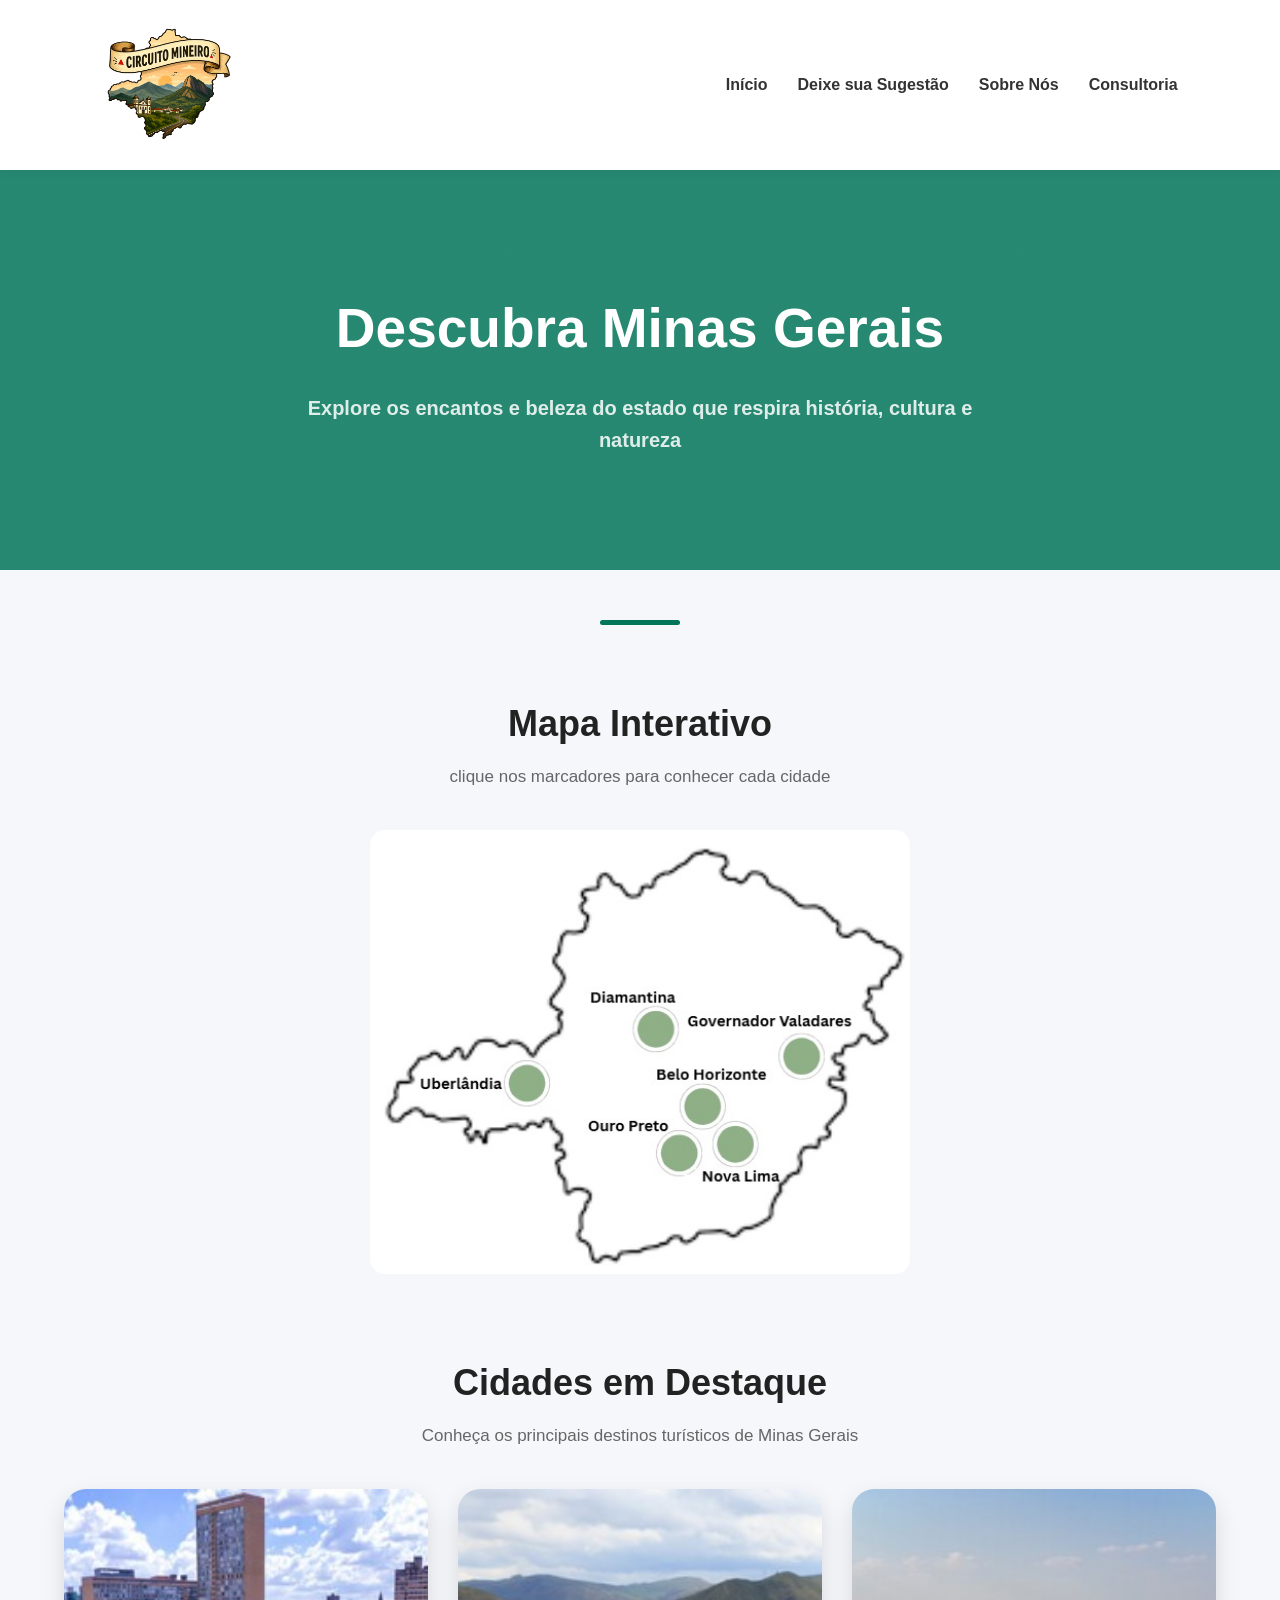
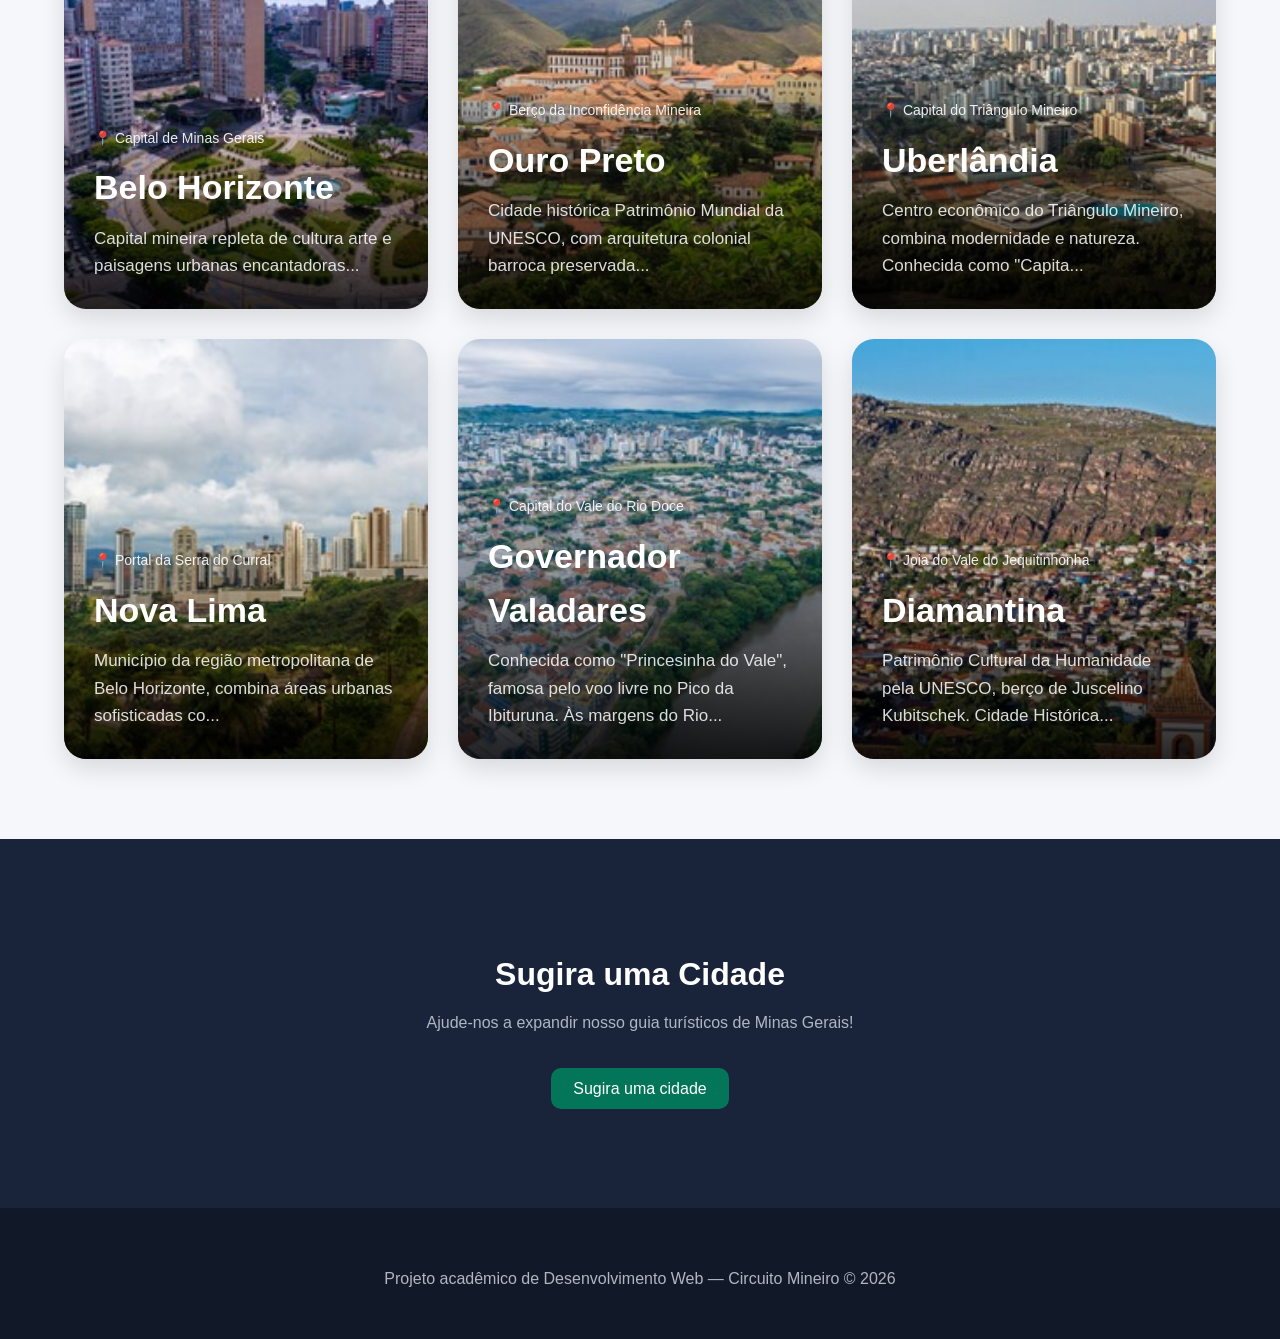
<file: index.html>
<!DOCTYPE html>
<html lang="pt-br">

<head>
    <meta charset="UTF-8">
    <meta name="viewport" content="width=device-width, initial-scale=1.0, maximum-scale=1.0">
    <title>Circuito Mineiro</title>
    <link rel="stylesheet" href="css/style.css">
    <link rel="icon" type="logo_site" href="./image/logo_site.png">
</head>

<body>

    <header>

        <img class="logo" src="image/logo_site.png" alt="logo do site">

        <div class="menu-toggle" id="menu-toggle">
            ☰
        </div>

        <div class="links" id="links">
            <a href="index.html">Início</a>
            <a href="#finalpag">Deixe sua Sugestão</a>
            <!-- <a href="#finalpag">Planeje sua Viagem</a> -->
            <a href="./pages/sobre_nos.html">Sobre Nós</a>
            <a href="./pages/consultoria.html">Consultoria</a>
        </div>
        <!-- 
        <a href="index.html">Início</a>
            <a href="#finalpag">Planeje sua Viagem</a>
            <a href="./pages/sobre_nos.html">Sobre Nós</a>
            <a href="./pages/consultoria.html">Consultoria</a>
         -->
    </header>
    <div class="faixa">
        <h1>Descubra Minas Gerais</h1>
        <h4>Explore os encantos e beleza do estado que respira história, cultura e natureza</h4>
    </div>

    <div class="divisao"></div>

    <h3>Mapa Interativo</h3>
    <p>clique nos marcadores para conhecer cada cidade</p>

    <img class="mapa" id="mapa-img" usemap="#mapaMinas" src="image/mapa_minas.png.png" alt="Mapa de Minas Gerais">

    <map name="mapaMinas">
        <area shape="circle" coords="323,267,23" href="pages/belo_horizonte.html" alt="Belo Horizonte">
        <area shape="circle" coords="356,307,23" href="pages/nova_lima.html" alt="Nova Lima">
        <area shape="circle" coords="150,247,23" href="pages/uberlandia.html" alt="Uberlândia">
        <area shape="circle" coords="278,191,23" href="pages/diamantina.html" alt="Diamantina">
        <area shape="circle" coords="300,315,23" href="pages/ouro_preto.html" alt="Ouro Preto">
        <area shape="circle" coords="421,220,24" href="pages/governador_valadares.html" alt="Governador Valadares">
    </map>

    <h3>Cidades em Destaque</h3>
    <p>Conheça os principais destinos turísticos de Minas Gerais</p>

    <div class="grid">

        <div class="card">
            <a href="pages/belo_horizonte.html"><img src="image/! Belo Horizonte.png"></a>

            <div class="overlay">
                <span>📍 Capital de Minas Gerais</span>
                <h2>Belo Horizonte</h2>
                <p>Capital mineira repleta de cultura arte e paisagens urbanas encantadoras...</p>
            </div>
        </div>

        <div class="card">
            <a href="pages/ouro_preto.html"><img src="image/! Ouro Preto.png"></a>

            <div class="overlay">
                <span>📍 Berço da Inconfidência Mineira</span>
                <h2>Ouro Preto</h2>
                <p>Cidade histórica Patrimônio Mundial da UNESCO, com arquitetura colonial barroca preservada...</p>
            </div>
        </div>

        <div class="card">
            <a href="pages/uberlandia.html"><img src="image/! Uberlandia.png"></a>

            <div class="overlay">
                <span>📍 Capital do Triângulo Mineiro</span>
                <h2>Uberlândia</h2>
                <p>Centro econômico do Triângulo Mineiro, combina modernidade e natureza. Conhecida como "Capita...</p>
            </div>
        </div>

        <div class="card">
            <a href="pages/nova_lima.html"><img src="image/! Nova Lima.png"></a>

            <div class="overlay">
                <span>📍 Portal da Serra do Curral</span>
                <h2>Nova Lima</h2>
                <p>Município da região metropolitana de Belo Horizonte, combina áreas urbanas sofisticadas co...</p>
            </div>
        </div>

        <div class="card">
            <a href="pages/governador_valadares.html"><img src="image/! Governador Valadares.png"></a>

            <div class="overlay">
                <span>📍 Capital do Vale do Rio Doce</span>
                <h2>Governador Valadares</h2>
                <p>Conhecida como "Princesinha do Vale", famosa pelo voo livre no Pico da Ibituruna. Às margens do
                    Rio...</p>
            </div>
        </div>


        <div class="card">
            <a href="pages/diamantina.html"><img src="image/! Diamantina.png"></a>

            <div class="overlay">
                <span>📍 Joia do Vale do Jequitinhonha</span>
                <h2>Diamantina</h2>
                <p>Patrimônio Cultural da Humanidade pela UNESCO, berço de Juscelino Kubitschek. Cidade Histórica...</p>
            </div>
        </div>

    </div>

    <footer class="rodape" id="finalpag">
        <h3 class="color">Sugira uma Cidade</h3>
        <p class="cor">Ajude-nos a expandir nosso guia turísticos de Minas Gerais!</p>
        <a class="btn" href="./pages/sugestao.html">Sugira uma cidade</a>
        <br><br><br><br>
    </footer>

    <div class="footerfixo">
        <br><br>
        <p class="cor">Projeto acadêmico de Desenvolvimento Web — Circuito Mineiro © 2026</p>
    </div>

</body>

<script>

    // responsividade do mapa clicável

    window.onload = function () {

        const img = document.getElementById("mapa-img");
        const areas = document.querySelectorAll("area");

        // Coordenadas ORIGINAIS
        const originalCoords = [
            "323,267,23", // Belo Horizonte
            "356,307,23", // Nova Lima
            "150,247,23", // Uberlândia
            "278,191,23", // Diamantina
            "300,315,23", // Ouro Preto
            "421,220,24"  // Governador Valadares
        ];

        function resizeMap() {

            const larguraOriginal = 540;

            const proporcao = img.clientWidth / larguraOriginal;

            areas.forEach((area, index) => {

                let coords = originalCoords[index]
                    .split(",")
                    .map(Number);

                let novasCoords = coords.map(coord =>
                    Math.round(coord * proporcao)
                );

                area.coords = novasCoords.join(",");
            });
        }

        resizeMap();

        window.addEventListener("resize", resizeMap);
    };

    //método hamburger para celulares

    const menuToggle = document.getElementById("menu-toggle");

    const links = document.getElementById("links");

    menuToggle.addEventListener("click", function () {

        links.classList.toggle("active");

    });

</script>

</html>
</file>
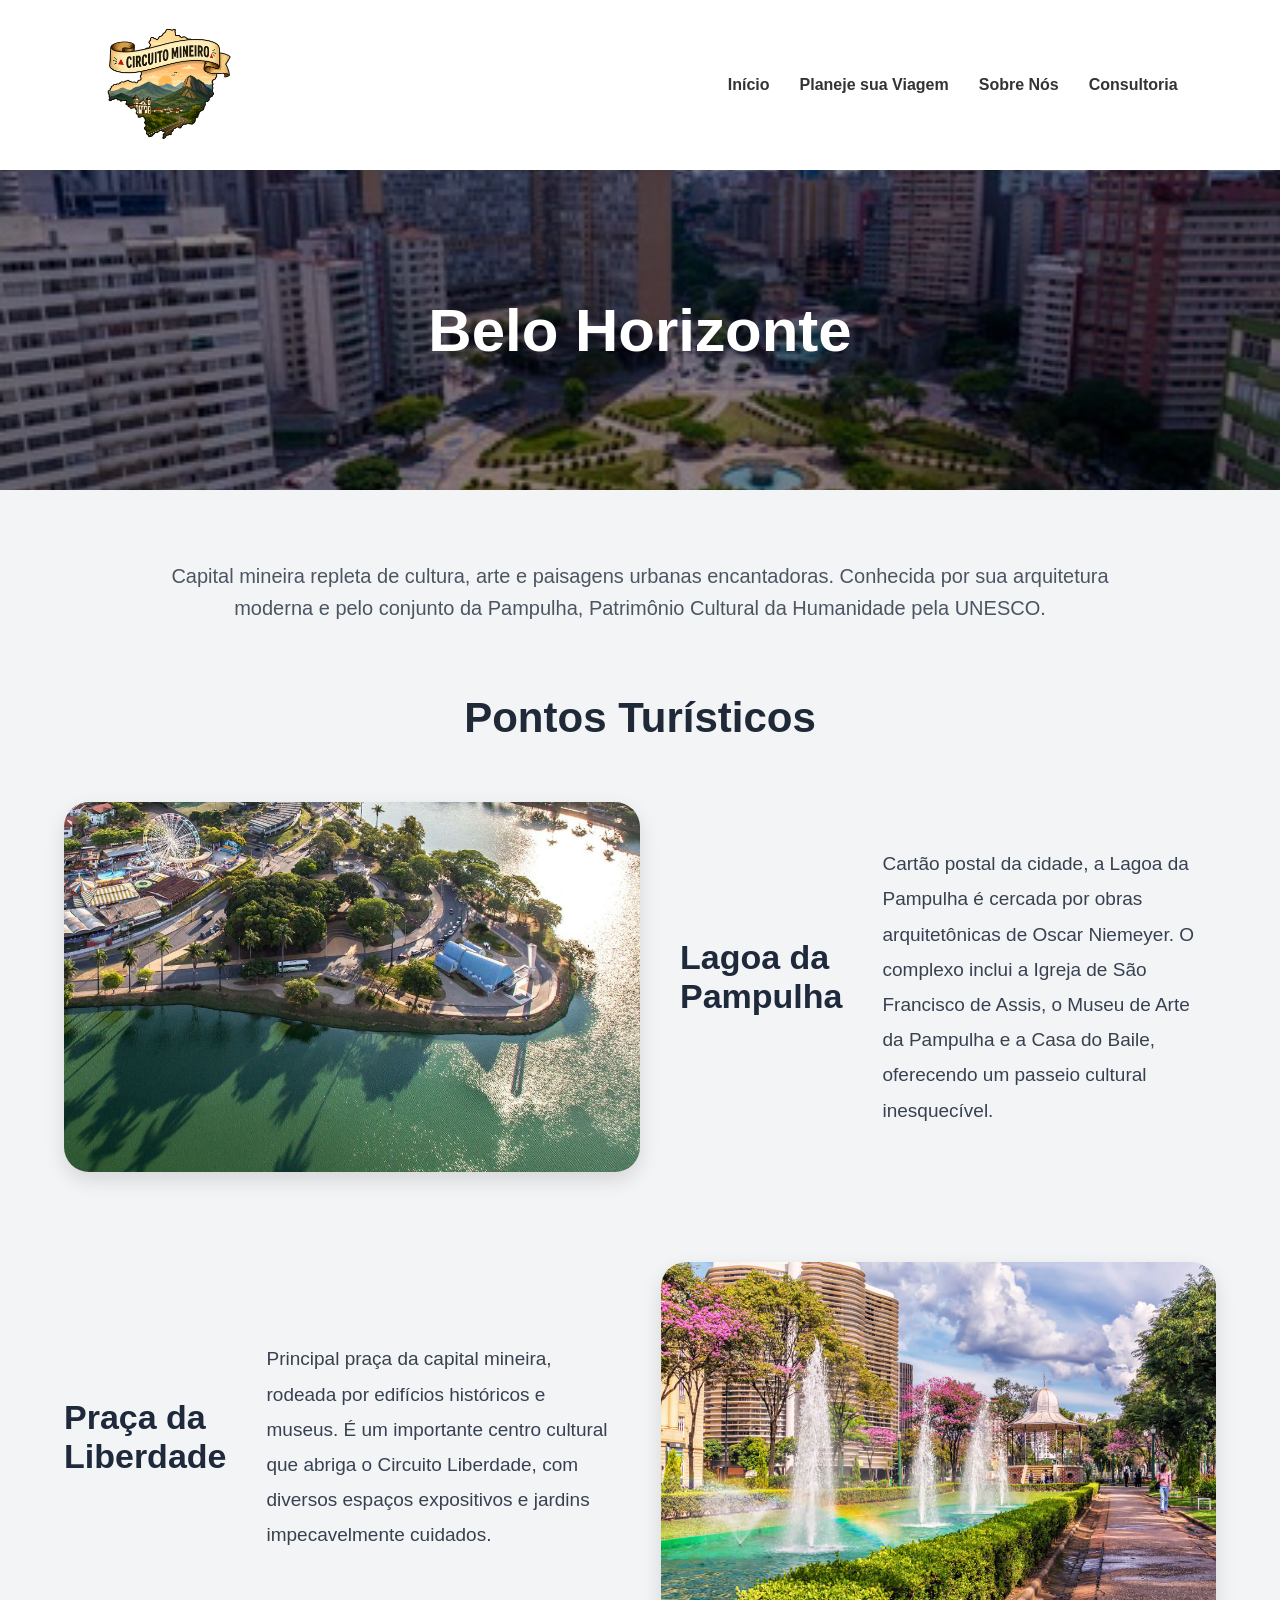
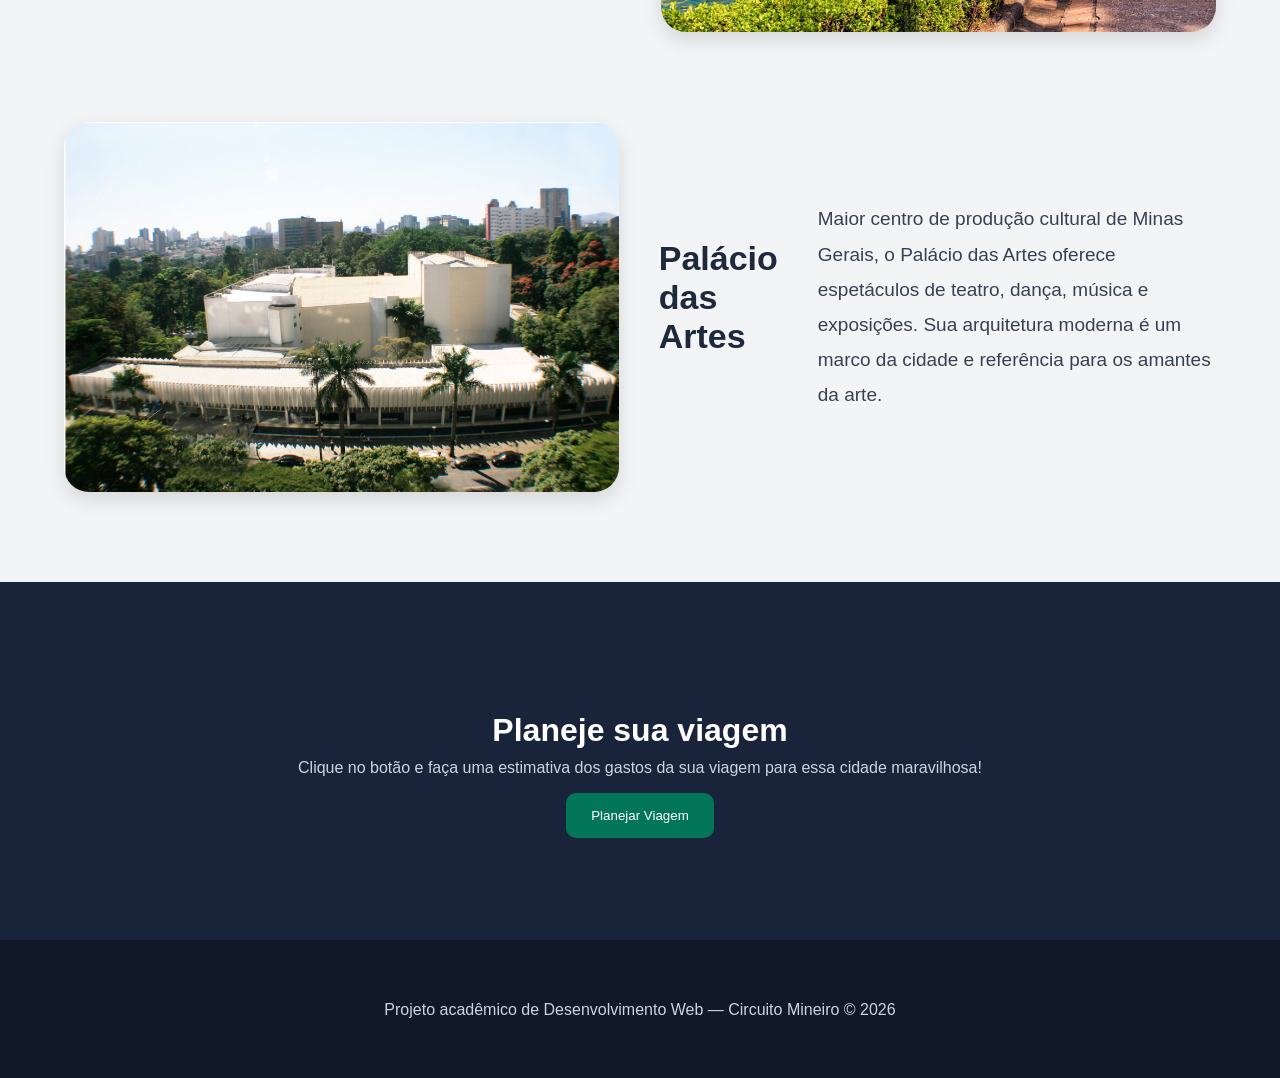
<file: pages/belo_horizonte.html>
<!DOCTYPE html>
<html lang="pt-br">

<head>
    <meta charset="UTF-8">
    <meta name="viewport" content="width=device-width, initial-scale=1.0, maximum-scale=1.0">
    <title>Belo Horizonte - Circuito Mineiro</title>
    <link rel="stylesheet" href="../css/style_cidades.css">
    <link rel="icon" type="logo_icone" href="../image/logo_icone.ico">
    <script src="../js/modal.js" defer></script>
    <script src="../js/calculo.js"></script>
</head>

<body>

    <header>

        <img class="logo" src="../image/logo_site.png" alt="logo do site">

        <div class="menu-toggle" id="menu-toggle">
            ☰
        </div>

        <div class="links" id="links">
            <a href="../index.html">Início</a>
            <a href="#finalpag">Planeje sua Viagem</a>
            <a href="../pages/sobre_nos.html">Sobre Nós</a>
            <a href="../pages/consultoria.html">Consultoria</a>
        </div>
    </header>
    <div class="faixa-bh">
        <h3>Belo Horizonte</h3>
    </div>

    <p>Capital mineira repleta de cultura, arte e paisagens urbanas encantadoras. Conhecida por sua arquitetura
        moderna e pelo conjunto da Pampulha, Patrimônio Cultural da Humanidade pela UNESCO.</p>

    <h2>Pontos Turísticos</h2>

    <div class="bloco">
        <img class="card-img" src="../image/LagoaDaPampulha.png" alt="LagoaDaPampulha">
        <h3>Lagoa da Pampulha</h3>
        <p>
            Cartão postal da cidade, a Lagoa da Pampulha é cercada por obras arquitetônicas de Oscar Niemeyer. O
            complexo
            inclui a Igreja de São Francisco de Assis, o Museu de Arte da Pampulha e a Casa do Baile, oferecendo um
            passeio cultural inesquecível.
        </p>
    </div>

    <div class="bloco">
        <h3>Praça da Liberdade</h3>
        <p>
            Principal praça da capital mineira, rodeada por edifícios históricos e museus. É um importante centro
            cultural que abriga o Circuito Liberdade, com diversos espaços expositivos e jardins impecavelmente
            cuidados.
        </p>
        <img class="card-img" src="../image/PracaDaLiberdade.png" alt="PracaDaLiberdade">
    </div>

    <div class="bloco">
        <img class="card-img" src="../image/PalacioDasArtes.png" alt="PalacioDasArtes">
        <h3>Palácio das Artes</h3>
        <p>
            Maior centro de produção cultural de Minas Gerais, o Palácio das Artes oferece espetáculos de teatro, dança,
            música e exposições. Sua arquitetura moderna é um marco da cidade e referência para os amantes da arte.
        </p>
    </div>




    <footer class="rodape" id="finalpag">
        <br><br><br><br><br>
        <h3 class="color">Planeje sua viagem</h3>
        <p class="cor">Clique no botão e faça uma estimativa dos gastos da sua viagem para essa cidade maravilhosa!</p>

        <button class="btn-modal" id="open-modal">Planejar Viagem</button>
        <br><br><br><br><br>
        
        <div id="fade" class="hide"></div>
        <div id="modal" class="hide">
            <div class="modal-header">
                <h2>Planejar viagem</h2>
                <button class="btn-close" id="close-modal">Fechar</button>
            </div>
            <div class="modal-body">
                <form class="form-viagem">


                    <form class="form-viagem">

                        <label>Distância até a cidade (km)</label>
                        <input type="number" id="distancia" placeholder="Ex: 250">

                        <label>Quantidade de pessoas</label>
                        <input type="number" id="pessoas" placeholder="Ex: 4">

                        <label>Quantidade de dias</label>
                        <input type="number" id="dias" placeholder="Ex: 3">

                        <label>Transporte</label>

                        <select id="transporte">
                            <option value="" selected disabled> Selecione uma opção</option>
                            <option value="carro">Carro</option>
                            <option value="onibus">Ônibus</option>
                            <option value="aviao">Avião</option>
                        </select>

                        <button type="button" onclick="calcularViagem()">Calcular viagem</button>
                        <button type="button" class="btn-reset" onclick="limparResultado()">Limpar</button>

                    </form>

                    <div class="resultado-box">
                        <div id="resultado"></div>

                    </div>

            </div>
        </div>
    </footer>

    <div class="footerfixo">
        <br><br><br>
        <p class="cor">Projeto acadêmico de Desenvolvimento Web — Circuito Mineiro © 2026</p>
        <br><br>
    </div>


</body>

<script>
    //método hamburger para celulares

    const menuToggle = document.getElementById("menu-toggle");

    const links = document.getElementById("links");

    menuToggle.addEventListener("click", function () {

        links.classList.toggle("active");

    });

</script>

</html>
</file>
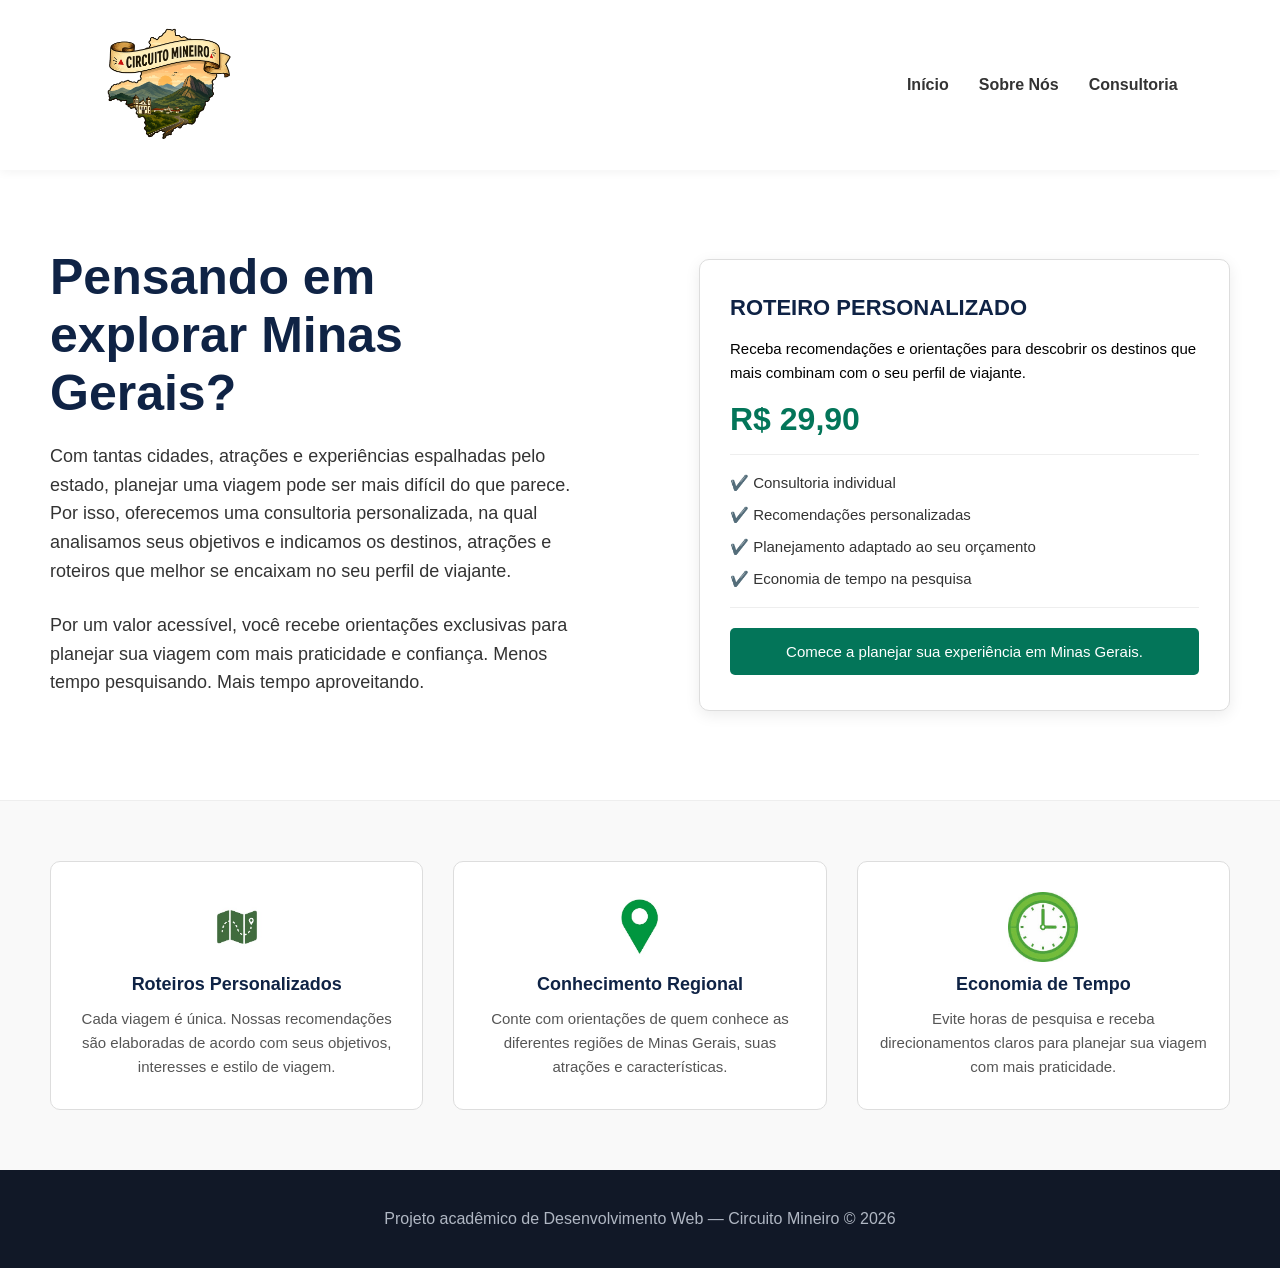
<file: pages/consultoria.html>
<!DOCTYPE html>
<html lang="pt-br">

<head>
    <meta charset="UTF-8">
    <meta name="viewport" content="width=device-width, initial-scale=1.0">
    <title>Circuito Mineiro</title>

    <link rel="stylesheet" href="../css/style_lading_page.css">
    <link rel="icon" type="image/png" href="../image/logo_site.png">
</head>

<body>

    <header>
        <img class="logo" src="../image/logo_site.png" alt="Logo">
        <div class="menu-toggle" id="menu-toggle">
            ☰
        </div>
        <div class="links" id="links">
            <a href="../index.html">Início</a>
            <a href="../pages/sobre_nos.html">Sobre Nós</a>
            <a href="../pages/consultoria.html">Consultoria</a>
        </div>
    </header>

    <section class="banner">

        <div class="texto">
            <h1>Pensando em explorar Minas Gerais?</h1>

            <p>
                Com tantas cidades, atrações e experiências espalhadas pelo estado, planejar uma viagem pode ser
                mais difícil do que parece. Por isso, oferecemos uma consultoria personalizada, na qual analisamos seus
                objetivos e indicamos os destinos, atrações e roteiros que melhor se encaixam no seu perfil de viajante.
            </p>

            <p>
                Por um valor acessível, você recebe orientações exclusivas para planejar sua viagem com mais
                praticidade e confiança. Menos tempo pesquisando. Mais tempo aproveitando.
            </p>

        </div>

        <div class="agdconsulta">
            <h1>ROTEIRO PERSONALIZADO</h1>

            <p class="descricao">Receba recomendações e orientações para descobrir os destinos que mais combinam com o
                seu perfil de
                viajante.</p>

            <p class="preco">R$ 29,90</p>

            <div class="beneficio">
                <p>✔️ Consultoria individual</p>
                <p>✔️ Recomendações personalizadas</p>
                <p>✔️ Planejamento adaptado ao seu orçamento</p>
                <p>✔️ Economia de tempo na pesquisa</p>
            </div>

            <a href="contato.html"><button>Comece a planejar sua experiência em Minas Gerais.</button></a>

        </div>

    </section>

    <section id="markting">

        <div class="card">

            <img src="../image/roteirosPersonalizados.png" alt="Roteiros Personalizados">

            <h3>Roteiros Personalizados</h3>

            <p>
                Cada viagem é única. Nossas recomendações são elaboradas de acordo com seus objetivos, interesses e
                estilo de viagem.
            </p>

        </div>

        <div class="card">

            <img src="../image/conhecimentoRegional.png" alt="Conhecimento Regional">

            <h3>Conhecimento Regional</h3>

            <p>
                Conte com orientações de quem conhece as diferentes regiões de Minas Gerais, suas atrações e
                características.
            </p>

        </div>

        <div class="card">

            <img src="../image/economiadetempo.png" alt="Economia de Tempo">

            <h3>Economia de Tempo</h3>

            <p>
                Evite horas de pesquisa e receba direcionamentos claros para planejar sua viagem com mais
                praticidade.
            </p>

        </div>

    </section>

    <footer>
        <p>
            Projeto acadêmico de Desenvolvimento Web — Circuito Mineiro © 2026
        </p>
    </footer>

</body>
<script>
    //método hamburger para celulares

    const menuToggle = document.getElementById("menu-toggle");

    const links = document.getElementById("links");

    menuToggle.addEventListener("click", function () {

        links.classList.toggle("active");

    });
</script>
</html>
</file>
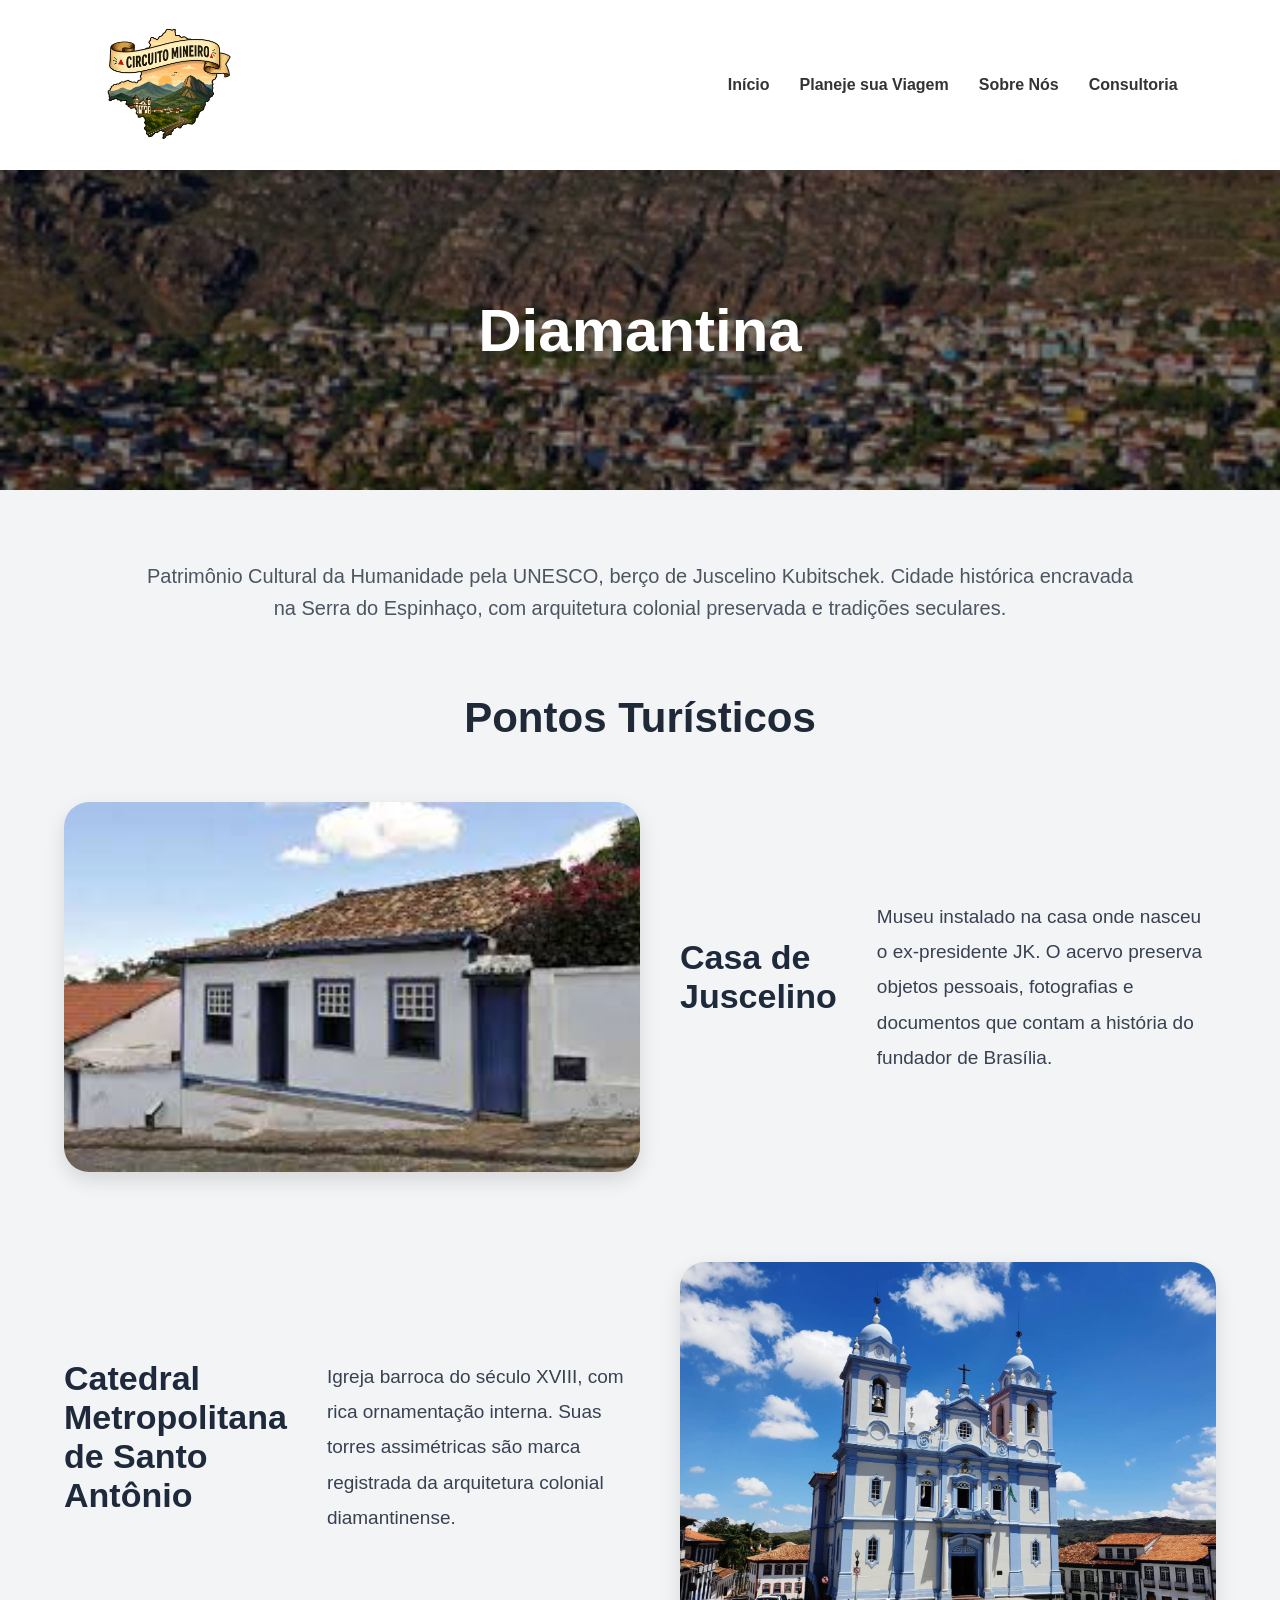
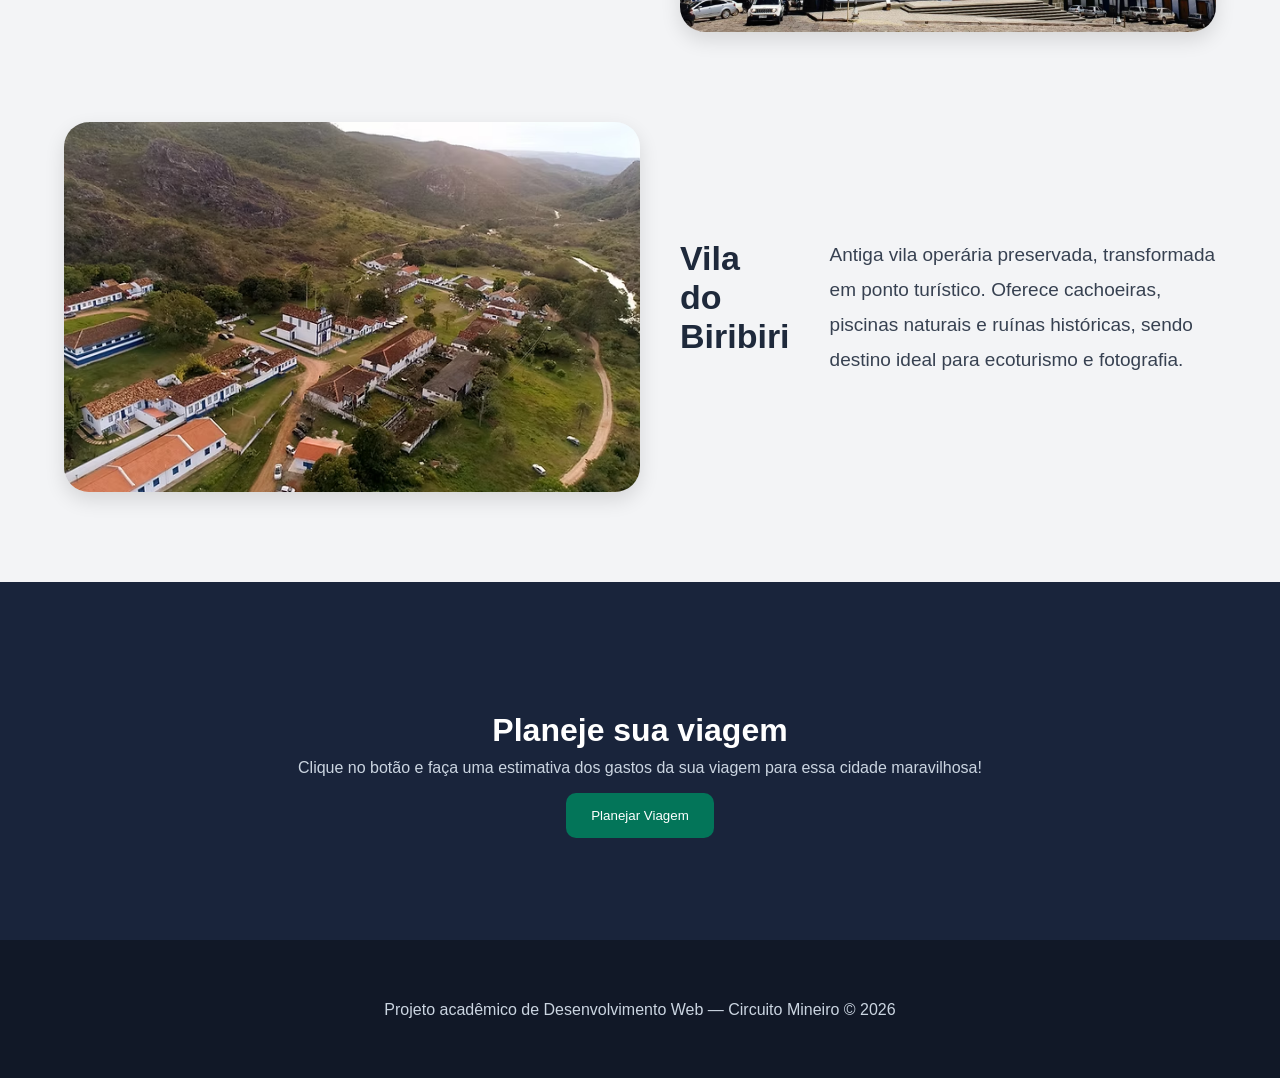
<file: pages/diamantina.html>
<!DOCTYPE html>
<html lang="pt-br">

<head>
    <meta charset="UTF-8">
    <meta name="viewport" content="width=device-width, initial-scale=1.0, maximum-scale=1.0">
    <title>Diamantina - Circuito Mineiro</title>
    <link rel="stylesheet" href="../css/style_cidades.css">
    <link rel="icon" type="logo_site" href="../image/logo_site.png">
    <script src="../js/modal.js" defer></script>
    <script src="../js/calculo.js"></script>
</head>

<body>

    <header>

        <img class="logo" src="../image/logo_site.png" alt="logo do site">

        <div class="menu-toggle" id="menu-toggle">
            ☰
        </div>

        <div class="links" id="links">

            <a href="../index.html">Início</a>
            <a href="#finalpag">Planeje sua Viagem</a>
            <a href="../pages/sobre_nos.html">Sobre Nós</a>
            <a href="../pages/consultoria.html">Consultoria</a>

        </div>
    </header>
    <div class="faixa-dia">
        <h3>Diamantina</h3>
    </div>

    <p>Patrimônio Cultural da Humanidade pela UNESCO, berço de Juscelino Kubitschek. Cidade histórica encravada na Serra
        do Espinhaço, com arquitetura colonial preservada e tradições seculares.</p>

    <h2>Pontos Turísticos</h2>

    <div class="bloco">
        <img class="card-img" src="../image/CasaDeJuscelino.jpg" alt="CasaDeJuscelino">
        <h3>Casa de Juscelino</h3>
        <p>Museu instalado na casa onde nasceu o ex-presidente JK. O acervo preserva objetos pessoais, fotografias e
            documentos que contam a história do fundador de Brasília.</p>
    </div>

    <div class="bloco">
        <h3>Catedral Metropolitana de Santo Antônio</h3>
        <p>Igreja barroca do século XVIII, com rica ornamentação interna. Suas torres assimétricas são marca registrada
            da arquitetura colonial diamantinense.</p>
        <img class="card-img" src="../image/CatedralMetropolitanaDeSantoAntônio.jpeg"
            alt="CatedralMetropolitanaDeSantoAntônio">
    </div>

    <div class="bloco">
        <img class="card-img" src="../image/VilaDoBiribiri.png" alt="VilaDoBiribiri">
        <h3>Vila do Biribiri</h3>
        <p>Antiga vila operária preservada, transformada em ponto turístico. Oferece cachoeiras, piscinas naturais e
            ruínas históricas, sendo destino ideal para ecoturismo e fotografia.</p>
    </div>




    <footer class="rodape" id="finalpag">
        <br><br><br><br><br>
        <h3 class="color">Planeje sua viagem</h3>
        <p class="cor">Clique no botão e faça uma estimativa dos gastos da sua viagem para essa cidade maravilhosa!</p>

        <button class="btn-modal" id="open-modal">Planejar Viagem</button>
        <br><br><br><br><br>
        
        <div id="fade" class="hide"></div>
        <div id="modal" class="hide">
            <div class="modal-header">
                <h2>Planejar viagem</h2>
                <button class="btn-close" id="close-modal">Fechar</button>
            </div>
            <div class="modal-body">
                <form class="form-viagem">


                    <form class="form-viagem">

                        <label>Distância até a cidade (km)</label>
                        <input type="number" id="distancia" placeholder="Ex: 250">

                        <label>Quantidade de pessoas</label>
                        <input type="number" id="pessoas" placeholder="Ex: 4">

                        <label>Quantidade de dias</label>
                        <input type="number" id="dias" placeholder="Ex: 3">

                        <label>Transporte</label>

                        <select id="transporte">
                            <option value="" selected disabled> Selecione uma opção</option>
                            <option value="carro">Carro</option>
                            <option value="onibus">Ônibus</option>
                            <option value="aviao">Avião</option>
                        </select>

                        <button type="button" onclick="calcularViagem()">Calcular viagem</button>
                        <button type="button" class="btn-reset" onclick="limparResultado()">Limpar</button>

                    </form>

                    <div class="resultado-box">
                        <div id="resultado"></div>

                    </div>

            </div>
        </div>
    </footer>

    <div class="footerfixo">
        <br><br><br>
        <p class="cor">Projeto acadêmico de Desenvolvimento Web — Circuito Mineiro © 2026</p>
        <br><br>
    </div>


</body>

<script>
    //método hamburger para celulares

    const menuToggle = document.getElementById("menu-toggle");

    const links = document.getElementById("links");

    menuToggle.addEventListener("click", function () {

        links.classList.toggle("active");

    });

</script>

</html>
</file>
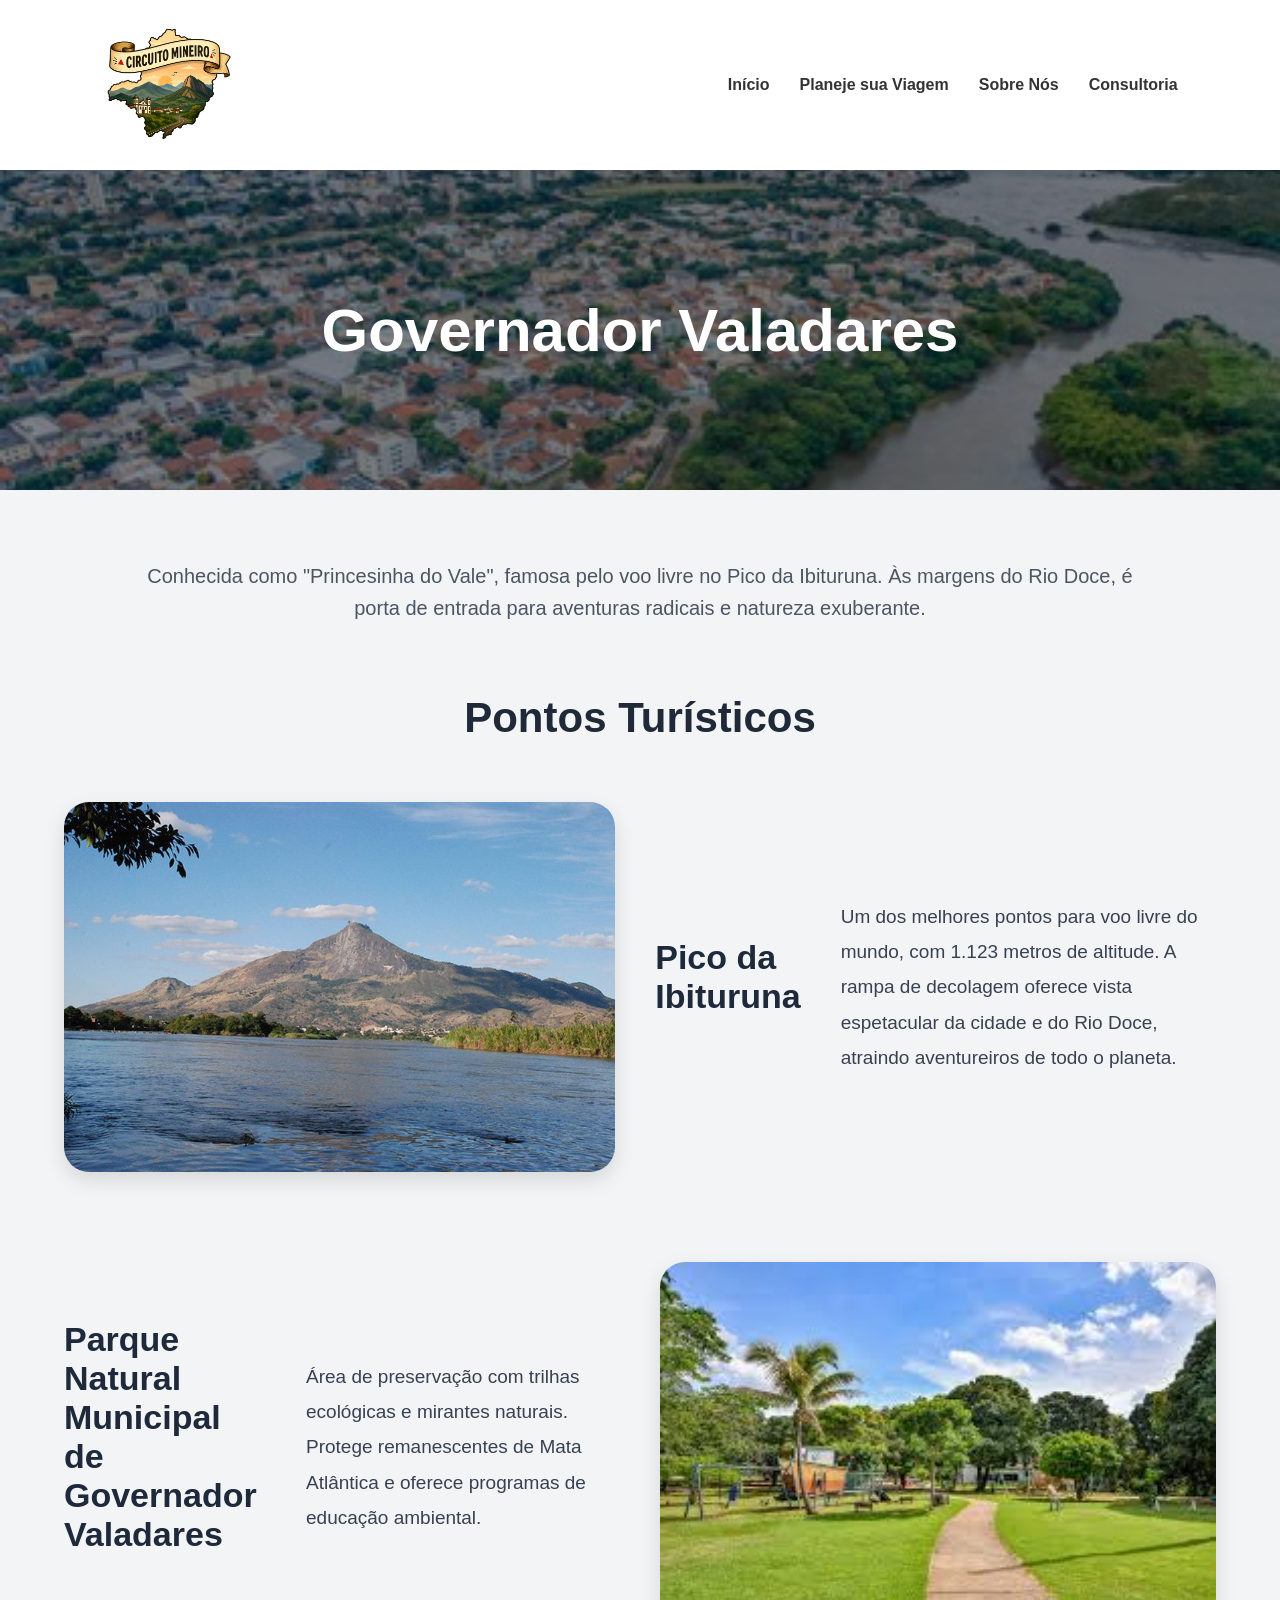
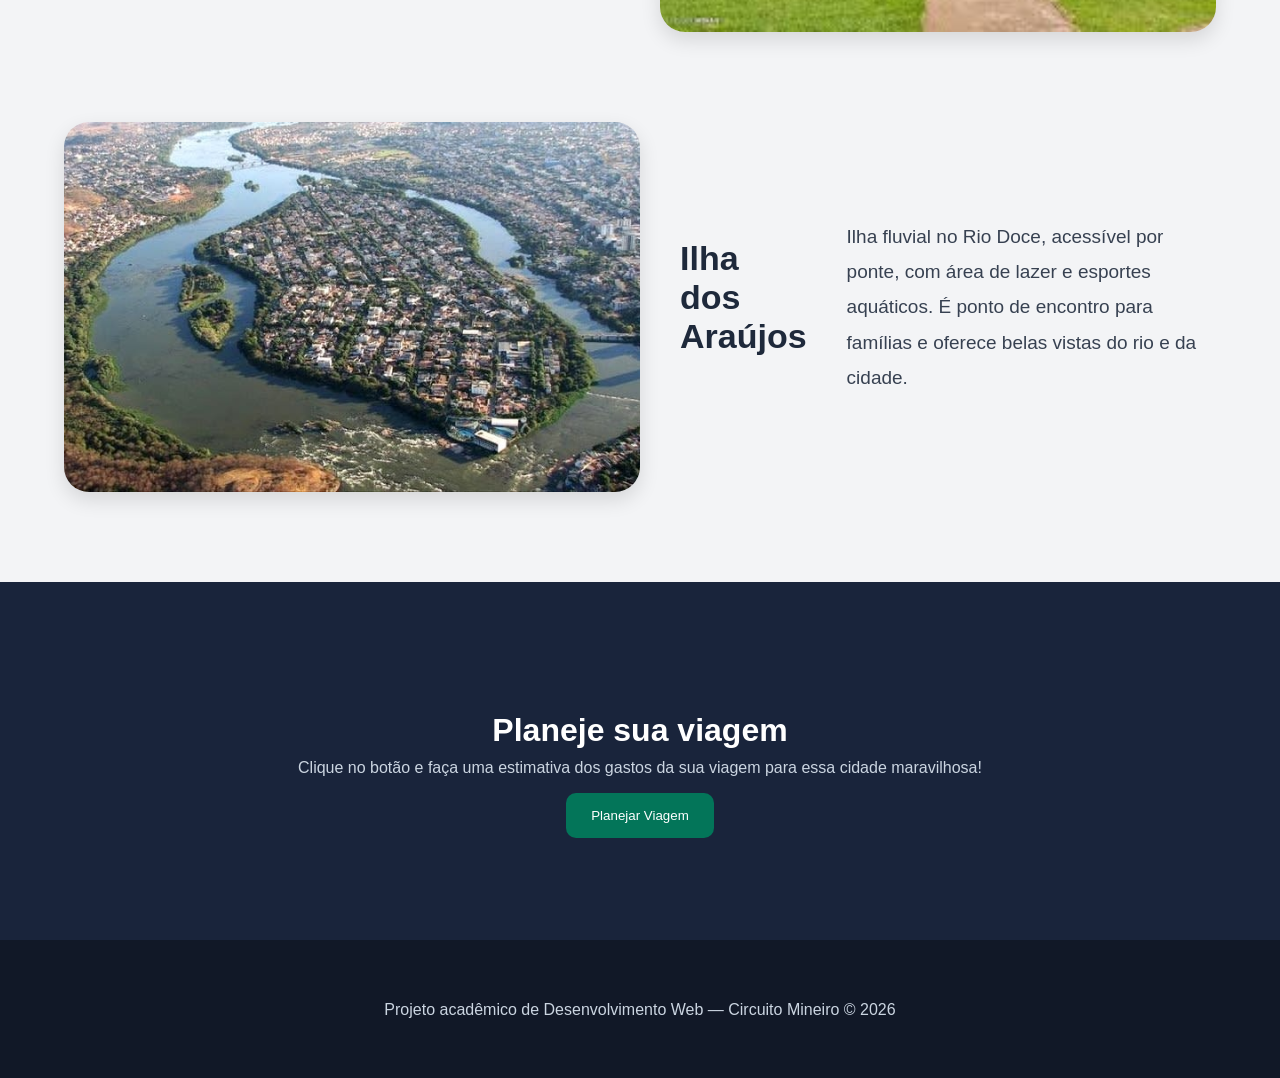
<file: pages/governador_valadares.html>
<!DOCTYPE html>
<html lang="pt-br">

<head>
    <meta charset="UTF-8">
    <meta name="viewport" content="width=device-width, initial-scale=1.0, maximum-scale=1.0">
    <title>Governador Valadares - Circuito Mineiro</title>
    <link rel="stylesheet" href="../css/style_cidades.css">
    <link rel="icon" type="logo_site" href="../image/logo_site.png">
    <script src="../js/modal.js" defer></script>
    <script src="../js/calculo.js"></script>
</head>

<body>

    <header>

        <img class="logo" src="../image/logo_site.png" alt="logo do site">

        <div class="menu-toggle" id="menu-toggle">
            ☰
        </div>

        <div class="links" id="links">

            <a href="../index.html">Início</a>
            <a href="#finalpag">Planeje sua Viagem</a>
            <a href="../pages/sobre_nos.html">Sobre Nós</a>
            <a href="../pages/consultoria.html">Consultoria</a>

        </div>
    </header>
    <div class="faixa-gov">
        <h3>Governador Valadares</h3>
    </div>

    <p>Conhecida como "Princesinha do Vale", famosa pelo voo livre no Pico da Ibituruna. Às margens do Rio Doce, é porta
        de entrada para aventuras radicais e natureza exuberante.</p>

    <h2>Pontos Turísticos</h2>

    <div class="bloco">
        <img class="card-img" src="../image/PicoDaIbituruna.png" alt="PicoDaIbituruna">
        <h3>Pico da Ibituruna</h3>
        <p>Um dos melhores pontos para voo livre do mundo, com 1.123 metros de altitude. A rampa de decolagem oferece
            vista espetacular da cidade e do Rio Doce, atraindo aventureiros de todo o planeta.</p>
    </div>

    <div class="bloco">
        <h3>Parque Natural Municipal de Governador Valadares</h3>
        <p>Área de preservação com trilhas ecológicas e mirantes naturais. Protege remanescentes de Mata Atlântica e
            oferece programas de educação ambiental.</p>
        <img class="card-img" src="../image/ParqueNaturalMunicipalDeGovernadorValadares.png"
            alt="ParqueNaturalMunicipalDeGovernadorValadares">
    </div>

    <div class="bloco">
        <img class="card-img" src="../image/IlhaDosAraújos.png" alt="IlhaDosAraújos">
        <h3>Ilha dos Araújos</h3>
        <p>Ilha fluvial no Rio Doce, acessível por ponte, com área de lazer e esportes aquáticos. É ponto de encontro
            para famílias e oferece belas vistas do rio e da cidade.</p>
    </div>




    <footer class="rodape" id="finalpag">
        <br><br><br><br><br>
        <h3 class="color">Planeje sua viagem</h3>
        <p class="cor">Clique no botão e faça uma estimativa dos gastos da sua viagem para essa cidade maravilhosa!</p>

        <button class="btn-modal" id="open-modal">Planejar Viagem</button>
        <br><br><br><br><br>

        <div id="fade" class="hide"></div>
        <div id="modal" class="hide">
            <div class="modal-header">
                <h2>Planejar viagem</h2>
                <button class="btn-close" id="close-modal">Fechar</button>
            </div>
            <div class="modal-body">
                <form class="form-viagem">


                    <form class="form-viagem">

                        <label>Distância até a cidade (km)</label>
                        <input type="number" id="distancia" placeholder="Ex: 250">

                        <label>Quantidade de pessoas</label>
                        <input type="number" id="pessoas" placeholder="Ex: 4">

                        <label>Quantidade de dias</label>
                        <input type="number" id="dias" placeholder="Ex: 3">

                        <label>Transporte</label>

                        <select id="transporte">
                            <option value="" selected disabled> Selecione uma opção</option>
                            <option value="carro">Carro</option>
                            <option value="onibus">Ônibus</option>
                            <option value="aviao">Avião</option>
                        </select>

                        <button type="button" onclick="calcularViagem()">Calcular viagem</button>
                        <button type="button" class="btn-reset" onclick="limparResultado()">Limpar</button>

                    </form>

                    <div class="resultado-box">
                        <div id="resultado"></div>

                    </div>

            </div>
        </div>
    </footer>

    <div class="footerfixo">
        <br><br><br>
        <p class="cor">Projeto acadêmico de Desenvolvimento Web — Circuito Mineiro © 2026</p>
        <br><br>
    </div>


</body>

<script>
    //método hamburger para celulares

    const menuToggle = document.getElementById("menu-toggle");

    const links = document.getElementById("links");

    menuToggle.addEventListener("click", function () {

        links.classList.toggle("active");

    });

</script>

</html>
</file>
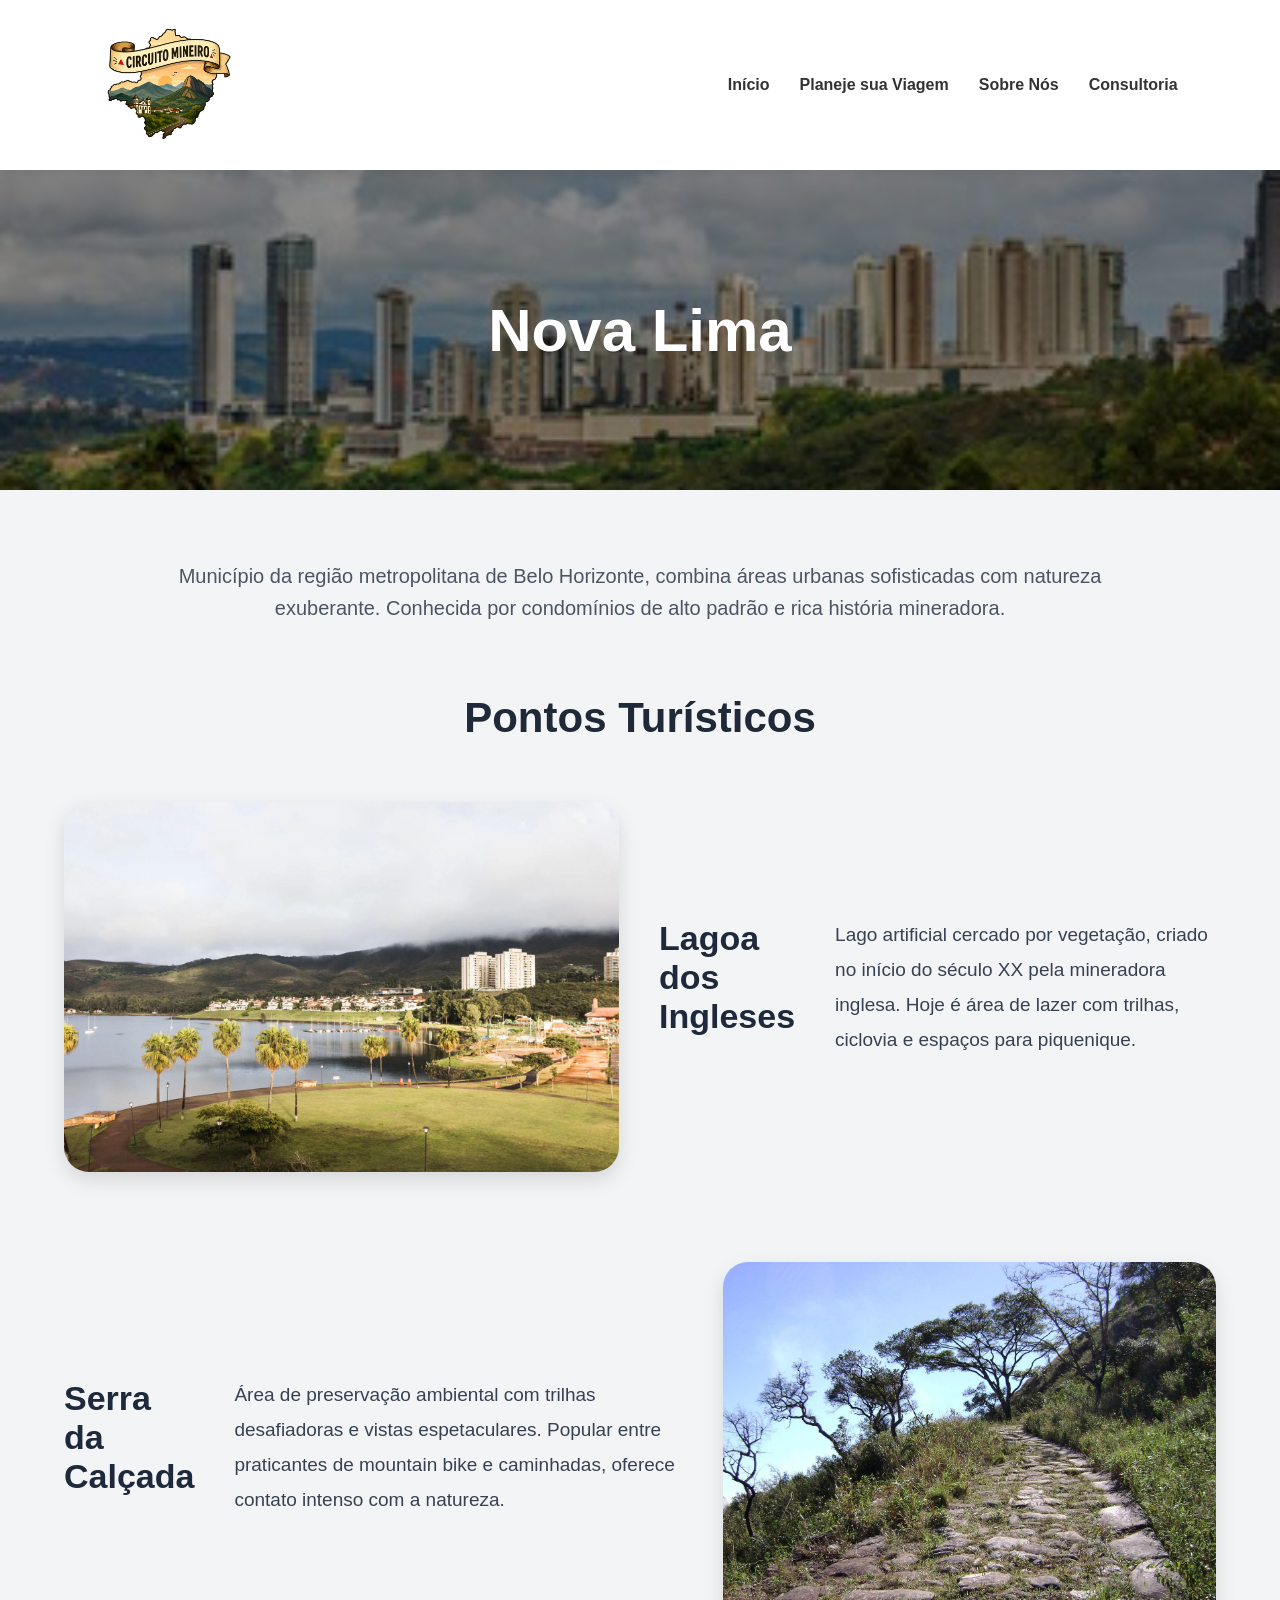
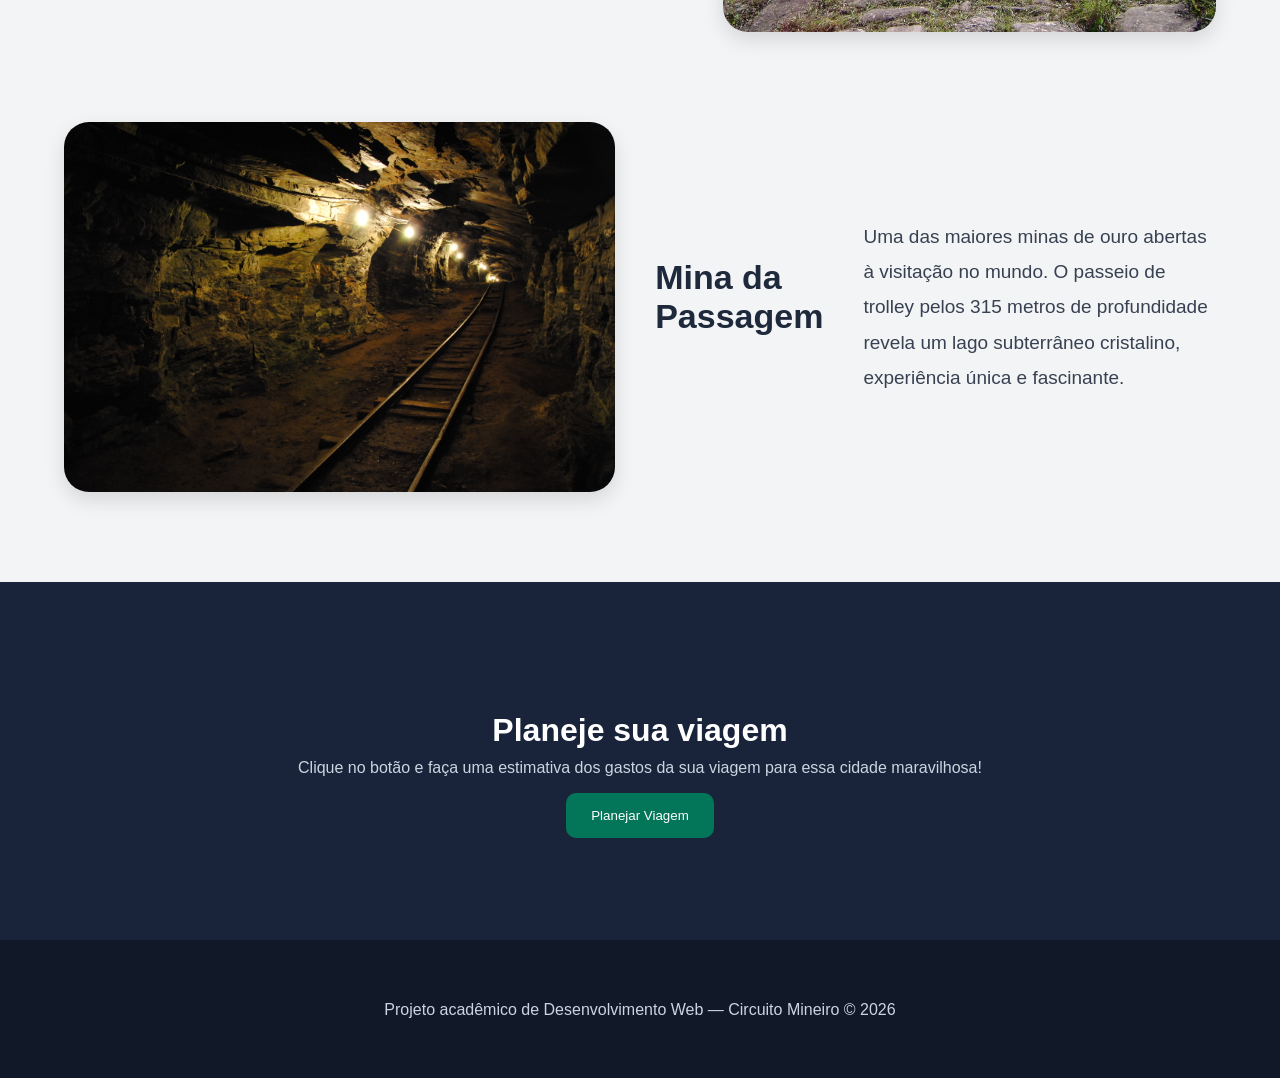
<file: pages/nova_lima.html>
<!DOCTYPE html>
<html lang="pt-br">

<head>
    <meta charset="UTF-8">
    <meta name="viewport" content="width=device-width, initial-scale=1.0, maximum-scale=1.0">
    <title>Nova Lima - Circuito Mineiro</title>
    <link rel="stylesheet" href="../css/style_cidades.css">
    <link rel="icon" type="logo_site" href="../image/logo_site.png">
    <script src="../js/modal.js" defer></script>
    <script src="../js/calculo.js"></script>
</head>

<body>

    <header>

        <img class="logo" src="../image/logo_site.png" alt="logo do site">

        <div class="menu-toggle" id="menu-toggle">
            ☰
        </div>

        <div class="links" id="links">

            <a href="../index.html">Início</a>
            <a href="#finalpag">Planeje sua Viagem</a>
            <a href="../pages/sobre_nos.html">Sobre Nós</a>
            <a href="../pages/consultoria.html">Consultoria</a>

        </div>
    </header>
    <div class="faixa-nl">
        <h3>Nova Lima</h3>
    </div>

    <p>Município da região metropolitana de Belo Horizonte, combina áreas urbanas sofisticadas com natureza exuberante.
        Conhecida por condomínios de alto padrão e rica história mineradora.</p>

    <h2>Pontos Turísticos</h2>

    <div class="bloco">
        <img class="card-img" src="../image/LagoaDosIngleses.png" alt="LagoaDosIngleses">
        <h3>Lagoa dos Ingleses</h3>
        <p>Lago artificial cercado por vegetação, criado no início do século XX pela mineradora inglesa. Hoje é área de
            lazer com trilhas, ciclovia e espaços para piquenique.</p>
    </div>

    <div class="bloco">
        <h3>Serra da Calçada</h3>
        <p>Área de preservação ambiental com trilhas desafiadoras e vistas espetaculares. Popular entre praticantes de
            mountain bike e caminhadas, oferece contato intenso com a natureza.</p>
        <img class="card-img" src="../image/SerraDaCalçada.png" alt="SerraDaCalçada">
    </div>

    <div class="bloco">
        <img class="card-img" src="../image/MinaDaPassagem.png" alt="MinaDaPassagem">
        <h3>Mina da Passagem</h3>
        <p>Uma das maiores minas de ouro abertas à visitação no mundo. O passeio de trolley pelos 315 metros de
            profundidade revela um lago subterrâneo cristalino, experiência única e fascinante.</p>
    </div>




    <footer class="rodape" id="finalpag">
        <br><br><br><br><br>
        <h3 class="color">Planeje sua viagem</h3>
        <p class="cor">Clique no botão e faça uma estimativa dos gastos da sua viagem para essa cidade maravilhosa!</p>

        <button class="btn-modal" id="open-modal">Planejar Viagem</button>
        <br><br><br><br><br>
        
        <div id="fade" class="hide"></div>
        <div id="modal" class="hide">
            <div class="modal-header">
                <h2>Planejar viagem</h2>
                <button class="btn-close" id="close-modal">Fechar</button>
            </div>
            <div class="modal-body">
                <form class="form-viagem">


                    <form class="form-viagem">

                        <label>Distância até a cidade (km)</label>
                        <input type="number" id="distancia" placeholder="Ex: 250">

                        <label>Quantidade de pessoas</label>
                        <input type="number" id="pessoas" placeholder="Ex: 4">

                        <label>Quantidade de dias</label>
                        <input type="number" id="dias" placeholder="Ex: 3">

                        <label>Transporte</label>

                        <select id="transporte">
                            <option value="" selected disabled> Selecione uma opção</option>
                            <option value="carro">Carro</option>
                            <option value="onibus">Ônibus</option>
                            <option value="aviao">Avião</option>
                        </select>

                        <button type="button" onclick="calcularViagem()">Calcular viagem</button>
                        <button type="button" class="btn-reset" onclick="limparResultado()">Limpar</button>

                    </form>

                    <div class="resultado-box">
                        <div id="resultado"></div>

                    </div>

            </div>
        </div>
    </footer>

    <div class="footerfixo">
        <br><br><br>
        <p class="cor">Projeto acadêmico de Desenvolvimento Web — Circuito Mineiro © 2026</p>
        <br><br>
    </div>

</body>

<script>
    //método hamburger para celulares

    const menuToggle = document.getElementById("menu-toggle");

    const links = document.getElementById("links");

    menuToggle.addEventListener("click", function () {

        links.classList.toggle("active");

    });

</script>

</html>
</file>
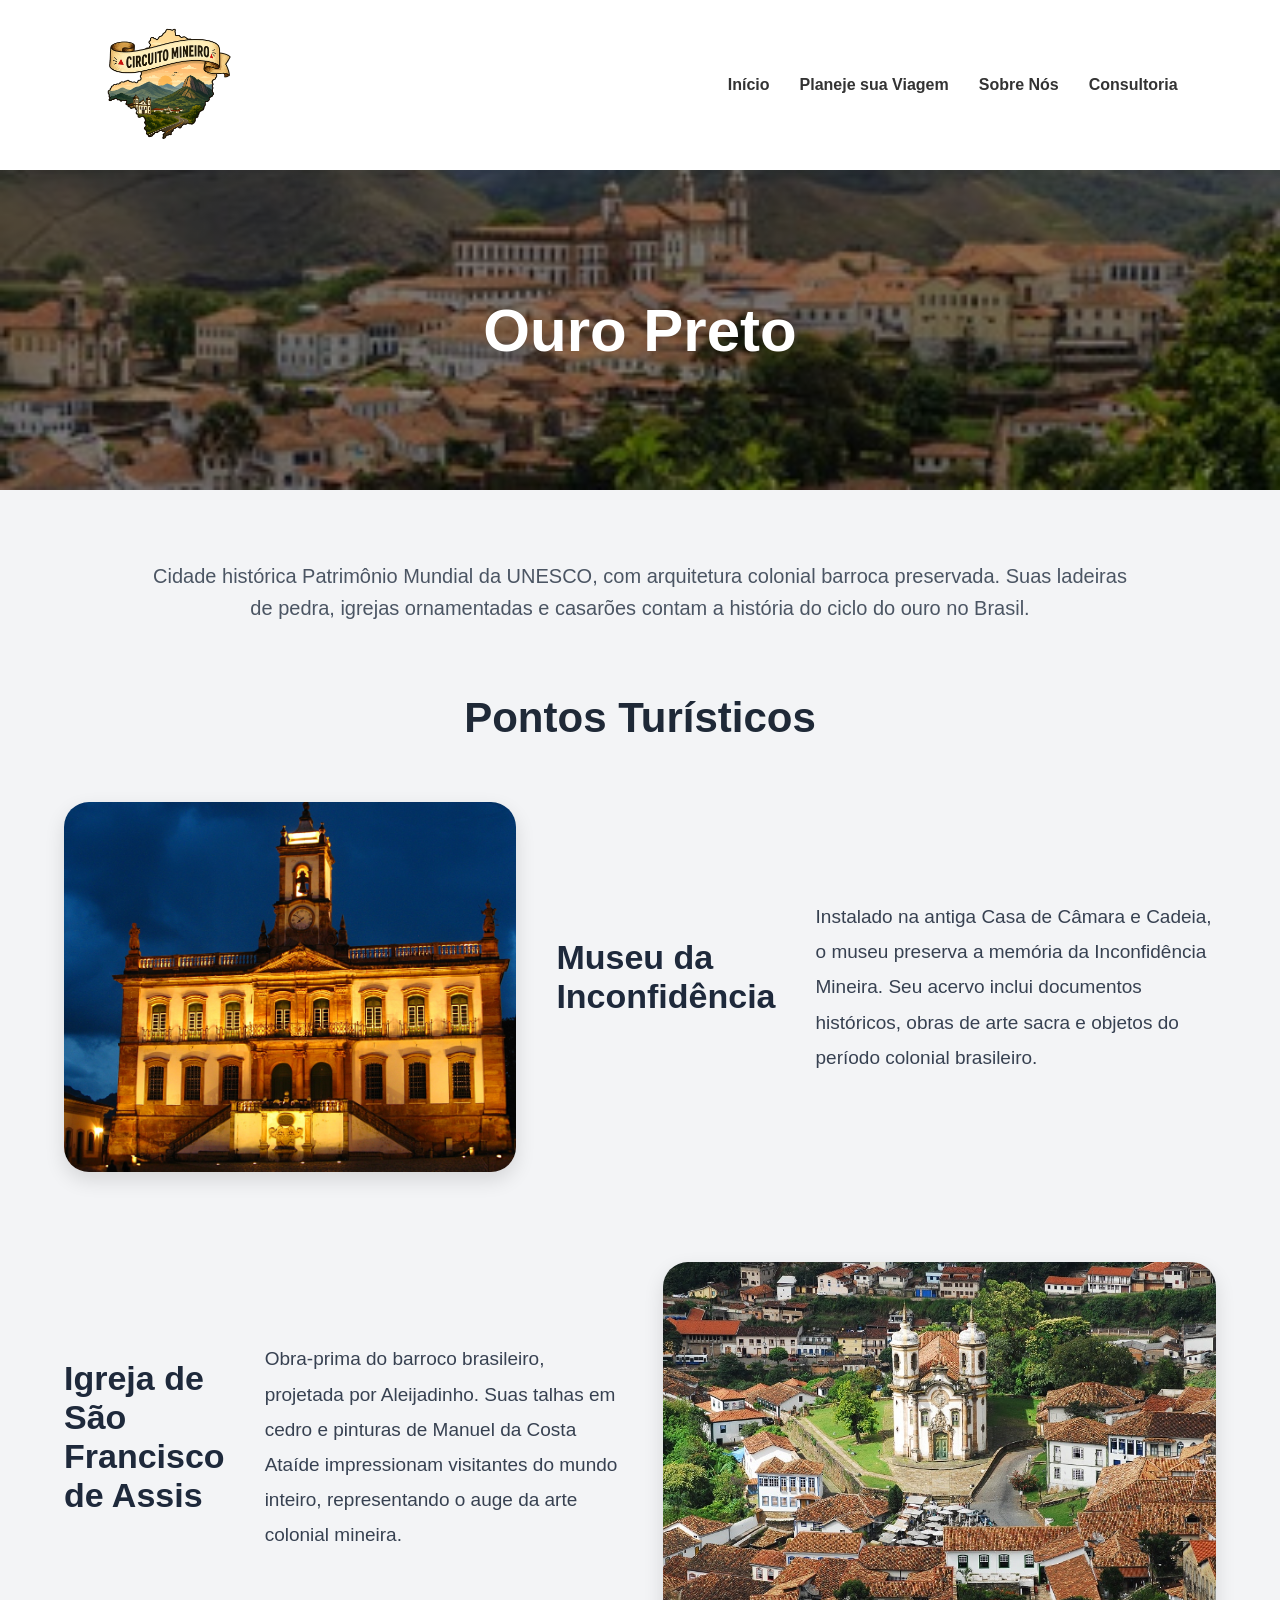
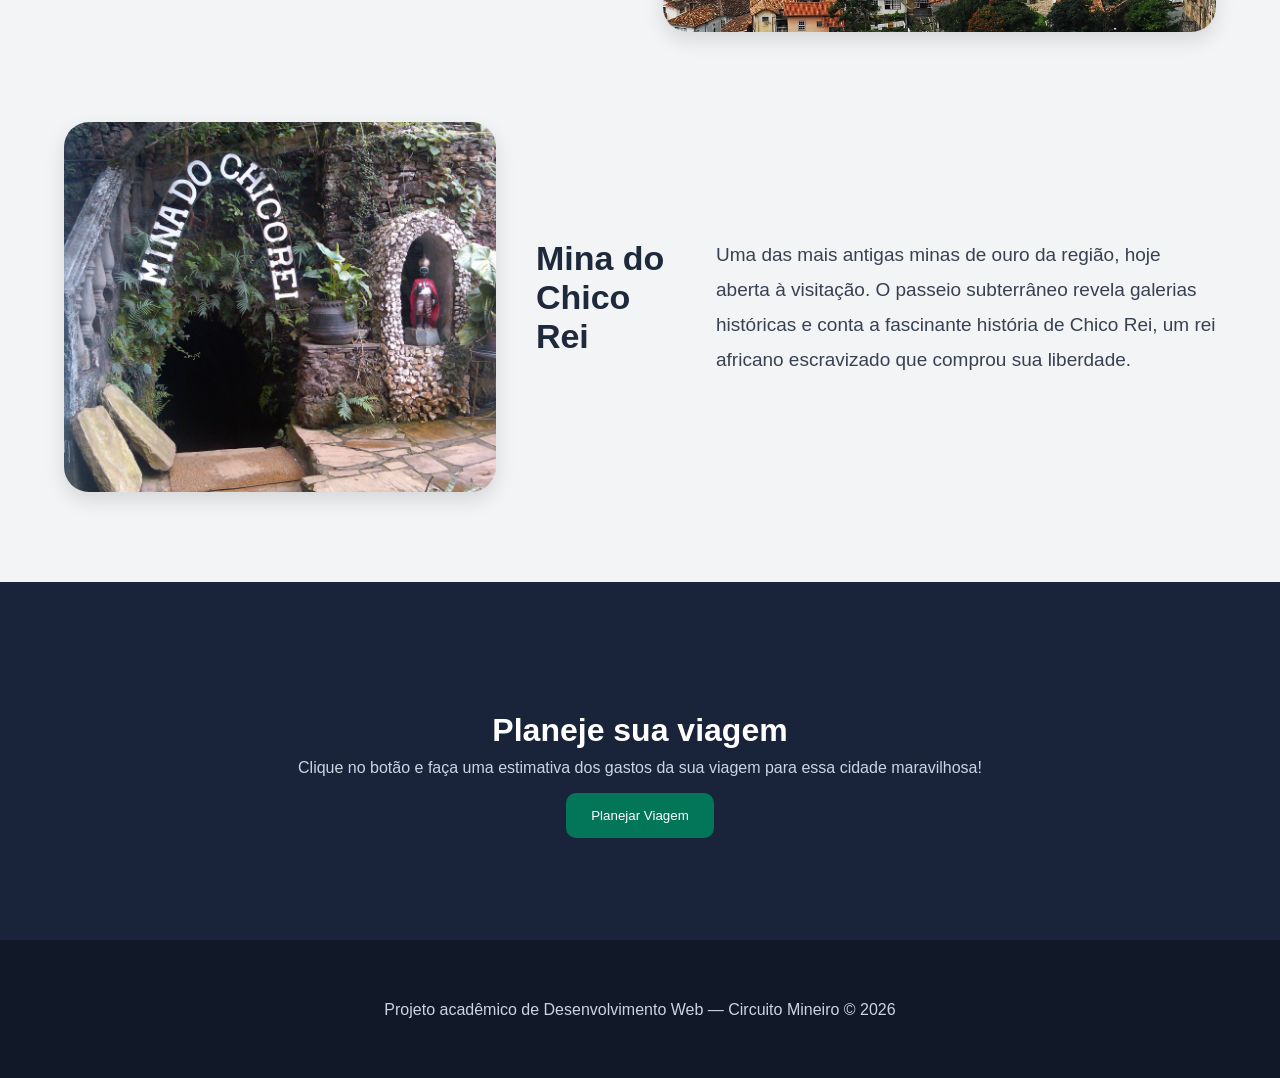
<file: pages/ouro_preto.html>
<!DOCTYPE html>
<html lang="pt-br">

<head>
    <meta charset="UTF-8">
    <meta name="viewport" content="width=device-width, initial-scale=1.0, maximum-scale=1.0">
    <title>Ouro Preto - Circuito Mineiro</title>
    <link rel="stylesheet" href="../css/style_cidades.css">
    <link rel="icon" type="logo_site" href="../image/logo_site.png">
    <script src="../js/modal.js" defer></script>
    <script src="../js/calculo.js"></script>
</head>

<body>

    <header>

        <img class="logo" src="../image/logo_site.png" alt="logo do site">

        <div class="menu-toggle" id="menu-toggle">
            ☰
        </div>

        <div class="links" id="links">

            <a href="../index.html">Início</a>
            <a href="#finalpag">Planeje sua Viagem</a>
            <a href="../pages/sobre_nos.html">Sobre Nós</a>
            <a href="../pages/consultoria.html">Consultoria</a>

        </div>
    </header>
    <div class="faixa-op">
        <h3>Ouro Preto</h3>
    </div>

    <p>Cidade histórica Patrimônio Mundial da UNESCO, com arquitetura colonial barroca preservada. Suas ladeiras de
        pedra, igrejas ornamentadas e casarões contam a história do ciclo do ouro no Brasil.</p>

    <h2>Pontos Turísticos</h2>

    <div class="bloco">
        <img class="card-img" src="../image/MuseuDaInconfidencia.png" alt="MuseuDaInconfidencia">
        <h3>Museu da Inconfidência</h3>
        <p>Instalado na antiga Casa de Câmara e Cadeia, o museu preserva a memória da Inconfidência Mineira. Seu acervo
            inclui documentos históricos, obras de arte sacra e objetos do período colonial brasileiro.</p>
    </div>

    <div class="bloco">
        <h3>Igreja de São Francisco de Assis</h3>
        <p>Obra-prima do barroco brasileiro, projetada por Aleijadinho. Suas talhas em cedro e pinturas de Manuel da
            Costa Ataíde impressionam visitantes do mundo inteiro, representando o auge da arte colonial mineira.</p>
        <img class="card-img" src="../image/IgrejaSãoFrancisco.png" alt="IgrejaSãoFrancisco">
    </div>

    <div class="bloco">
        <img class="card-img" src="../image/MinaDoChicoRei.png" alt="MinaDoChicoRei">
        <h3>Mina do Chico Rei</h3>
        <p>Uma das mais antigas minas de ouro da região, hoje aberta à visitação. O passeio subterrâneo revela galerias
            históricas e conta a fascinante história de Chico Rei, um rei africano escravizado que comprou sua
            liberdade.</p>
    </div>




    <footer class="rodape" id="finalpag">
        <br><br><br><br><br>
        <a href="#finalpag"></a>
        <h3 class="color">Planeje sua viagem</h3>
        <p class="cor">Clique no botão e faça uma estimativa dos gastos da sua viagem para essa cidade maravilhosa!</p>

        <button class="btn-modal" id="open-modal">Planejar Viagem</button>
        <br><br><br><br><br>

        <div id="fade" class="hide"></div>
        <div id="modal" class="hide">
            <div class="modal-header">
                <h2>Planejar viagem</h2>
                <button class="btn-close" id="close-modal">Fechar</button>
            </div>
            <div class="modal-body">
                <form class="form-viagem">


                    <form class="form-viagem">

                        <label>Distância até a cidade (km)</label>
                        <input type="number" id="distancia" placeholder="Ex: 250">

                        <label>Quantidade de pessoas</label>
                        <input type="number" id="pessoas" placeholder="Ex: 4">

                        <label>Quantidade de dias</label>
                        <input type="number" id="dias" placeholder="Ex: 3">

                        <label>Transporte</label>

                        <select id="transporte">
                            <option value="" selected disabled> Selecione uma opção</option>
                            <option value="carro">Carro</option>
                            <option value="onibus">Ônibus</option>
                            <option value="aviao">Avião</option>
                        </select>

                        <button type="button" onclick="calcularViagem()">Calcular viagem</button>
                        <button type="button" class="btn-reset" onclick="limparResultado()">Limpar</button>

                    </form>

                    <div class="resultado-box">
                        <div id="resultado"></div>

                    </div>

            </div>
        </div>
    </footer>

    <div class="footerfixo">
        <br><br><br>
        <p class="cor">Projeto acadêmico de Desenvolvimento Web — Circuito Mineiro © 2026</p>
        <br><br>
    </div>

</body>

<script>
    //método hamburger para celulares

    const menuToggle = document.getElementById("menu-toggle");

    const links = document.getElementById("links");

    menuToggle.addEventListener("click", function () {

        links.classList.toggle("active");

    });

</script>

</html>
</file>
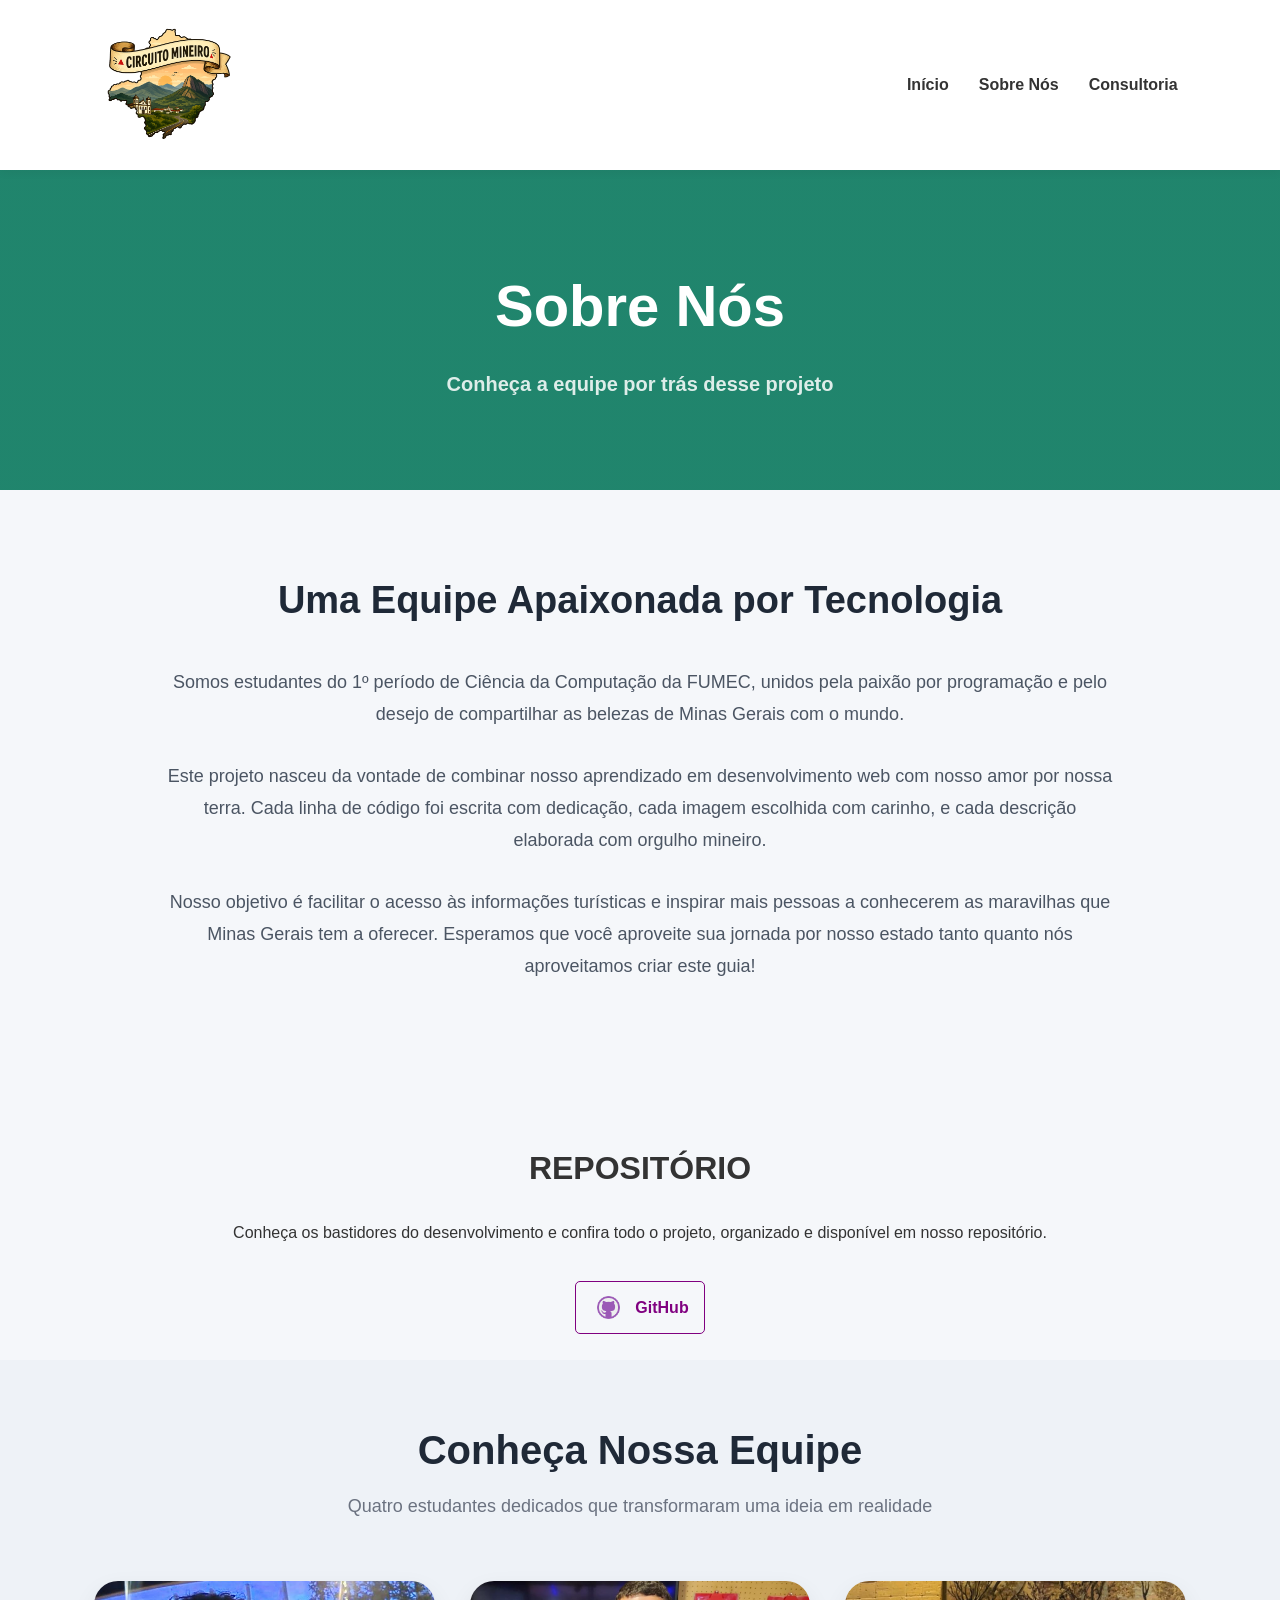
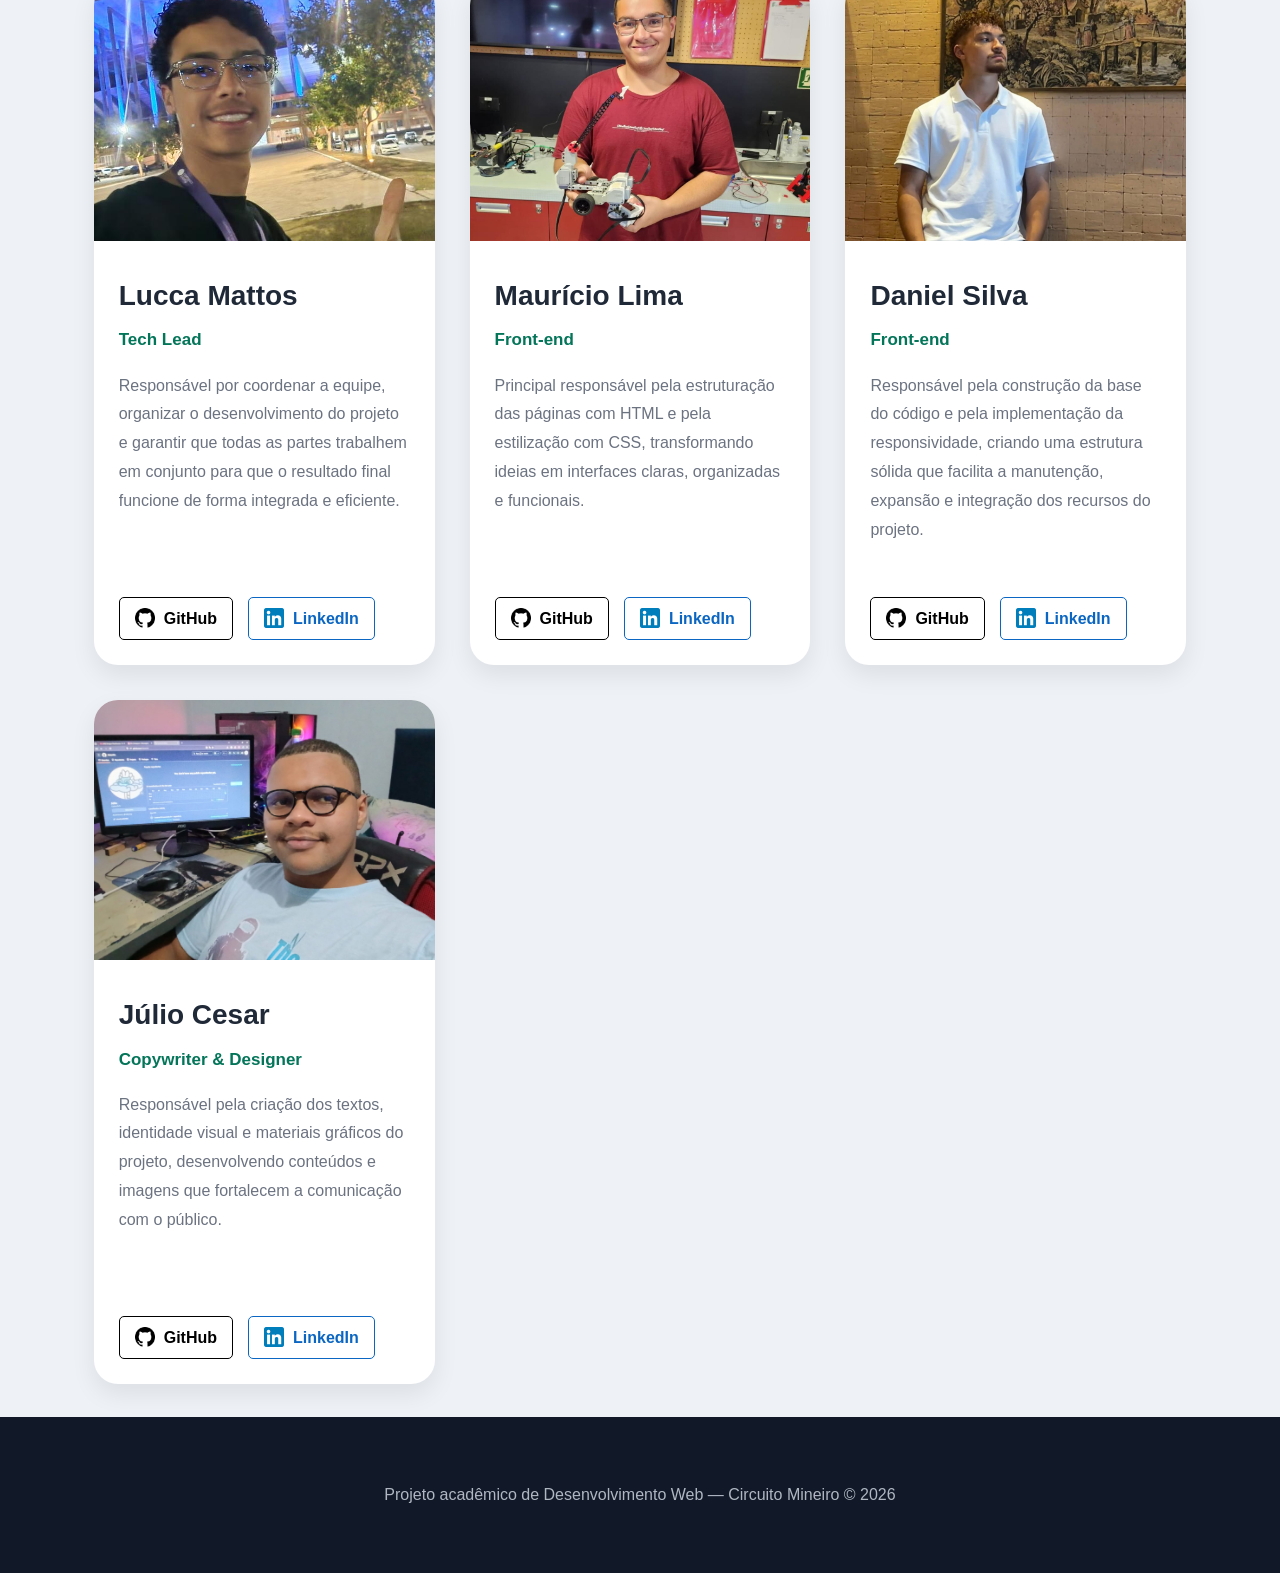
<file: pages/sobre_nos.html>
<!DOCTYPE html>
<html lang="pt-br">

<head>
    <meta charset="UTF-8">
    <meta name="viewport" content="width=device-width, initial-scale=1.0, maximum-scale=1.0">
    <title>Circuito Mineiro</title>
    <link rel="stylesheet" href="../css/style_sobre.css">
    <link rel="icon" type="logo_site" href="../image/logo_site.png">
</head>

<body>
    <header>

        <img class="logo" src="../image/logo_site.png" alt="logo do site">

        <div class="menu-toggle" id="menu-toggle">
            ☰
        </div>

        <div class="links" id="links">
            <a href="../index.html">Início</a>
            <a href="../pages/sobre_nos.html">Sobre Nós</a>
            <a href="../pages/consultoria.html">Consultoria</a>
        </div>

    </header>

    <div class="faixamenor">
        <h1>Sobre Nós</h1>
        <h4>Conheça a equipe por trás desse projeto</h4>
    </div>

    <div class="justif">
        <h3>Uma Equipe Apaixonada por Tecnologia</h3>
        <p>Somos estudantes do 1º período de Ciência da Computação da FUMEC, unidos pela paixão por programação e pelo
            desejo
            de compartilhar as belezas de Minas Gerais com o mundo.
        </p>

        <p>Este projeto nasceu da vontade de combinar nosso aprendizado em desenvolvimento web com nosso amor por nossa
            terra.
            Cada linha de código foi escrita com dedicação, cada imagem escolhida com carinho, e cada descrição
            elaborada com
            orgulho mineiro.
        </p>

        <p> Nosso objetivo é facilitar o acesso às informações turísticas e inspirar mais pessoas a conhecerem as
            maravilhas que
            Minas Gerais tem a oferecer. Esperamos que você aproveite sua jornada por nosso estado tanto quanto nós
            aproveitamos
            criar este guia!
        </p>
        <br>

    </div>

    <br>

    <div class="repositorio">
        <h1>REPOSITÓRIO</h1>
        <br>
        <p>Conheça os bastidores do desenvolvimento e confira todo o projeto, organizado e disponível em
            nosso repositório.</p>
        <br>
        <div class="linkgl">
            <div class="github">

                <a href="https://github.com/LuccaMC/Circuito-Mineiro">
                    <img src="../image/githuroxo.png" alt="GitHub">GitHub
                </a>

            </div>
        </div>
    </div>
    <br>
    <div class="mudcor">

        <br>

        <h3>Conheça Nossa Equipe</h3>
        <p>Quatro estudantes dedicados que transformaram uma ideia em realidade</p>

        <!-- card fotos integrantes -->
        <div class="container">

            <div class="card">

                <img src="../image/Lucca.png">

                <div class="conteudo">
                    <h3>Lucca Mattos</h3>
                    <h4>Tech Lead</h4>

                    <p>
                        Responsável por coordenar a equipe, organizar o desenvolvimento do projeto e garantir que todas
                        as partes trabalhem em conjunto para que o resultado final funcione de forma integrada e
                        eficiente.
                    </p>

                    <div class="linkgl">

                        <div class="github">

                            <a href="https://github.com/LuccaMC">
                                <img src="../image/githubpreto.png" alt="GitHub">GitHub</a>

                        </div>

                        <div class="linkedin">

                            <a href="https://www.linkedin.com/in/lucca-de-mattos-cl%C3%A1udio-8b51333b0/">
                                <img src="../image/linkdinc.png" alt="LinkedIn">LinkedIn</a>

                        </div>

                    </div>

                </div>

            </div>


            <div class="card">

                <img src="../image/Mauricio.png">

                <div class="conteudo">
                    <h3>Maurício Lima</h3>
                    <h4>Front-end</h4>

                    <p>
                        Principal responsável pela estruturação das páginas com HTML e pela estilização com CSS,
                        transformando ideias em interfaces claras, organizadas e funcionais.
                    </p>

                    <div class="linkgl">

                        <div class="github">

                            <a href="https://github.com/MauricioLimaOliveira">
                                <img src="../image/githubpreto.png" alt="GitHub">GitHub</a>

                        </div>

                        <div class="linkedin">

                            <a href="https://www.linkedin.com/in/mauricio-oliveira-9356663ab/">
                                <img src="../image/linkdinc.png" alt="LinkedIn">LinkedIn</a>

                        </div>

                    </div>

                </div>

            </div>

            <div class="card">

                <img src="../image/DanielNovo.jpeg">

                <div class="conteudo">
                    <h3>Daniel Silva</h3>
                    <h4>Front-end</h4>

                    <p>
                        Responsável pela construção da base do código e pela implementação da responsividade, criando
                        uma estrutura sólida que facilita a manutenção, expansão e integração dos recursos do projeto.
                    </p>

                    <div class="linkgl">

                        <div class="github">

                            <a href="https://github.com/danielsrib011-rgb">
                                <img src="../image/githubpreto.png" alt="GitHub">GitHub</a>

                        </div>

                        <div class="linkedin">

                            <a href="https://www.linkedin.com/in/daniel-silva-ribeiro-b225bb3b9/">
                                <img src="../image/linkdinc.png" alt="LinkedIn">LinkedIn</a>

                        </div>

                    </div>

                </div>

            </div>

            <div class="card">

                <img src="../image/JulioC.jpeg">

                <div class="conteudo">
                    <h3>Júlio Cesar</h3>
                    <h4>Copywriter & Designer</h4>

                    <p>
                        Responsável pela criação dos textos, identidade visual e materiais gráficos do projeto,
                        desenvolvendo conteúdos e imagens que fortalecem a comunicação com o público.
                    </p>

                    <div class="linkgl">

                        <div class="github">

                            <a href="https://github.com/KaiserArk">
                                <img src="../image/githubpreto.png" alt="github">
                                GitHub
                            </a>

                        </div>

                        <div class="linkedin">

                            <a href="https://www.linkedin.com/in/j%C3%BAlio-cesar-673099416/">
                                <img src="../image/linkdinc.png" alt="github">
                                LinkedIn</a>

                        </div>

                    </div>

                </div>

            </div>

        </div>

    </div>

    <div class="footerfixo">
        <br><br>
        <p class="cor">Projeto acadêmico de Desenvolvimento Web — Circuito Mineiro © 2026</p>
        <br><br>
    </div>
</body>

<script>
    //método hamburger para celulares

    const menuToggle = document.getElementById("menu-toggle");

    const links = document.getElementById("links");

    menuToggle.addEventListener("click", function () {

        links.classList.toggle("active");

    });

</script>

</html>
</file>
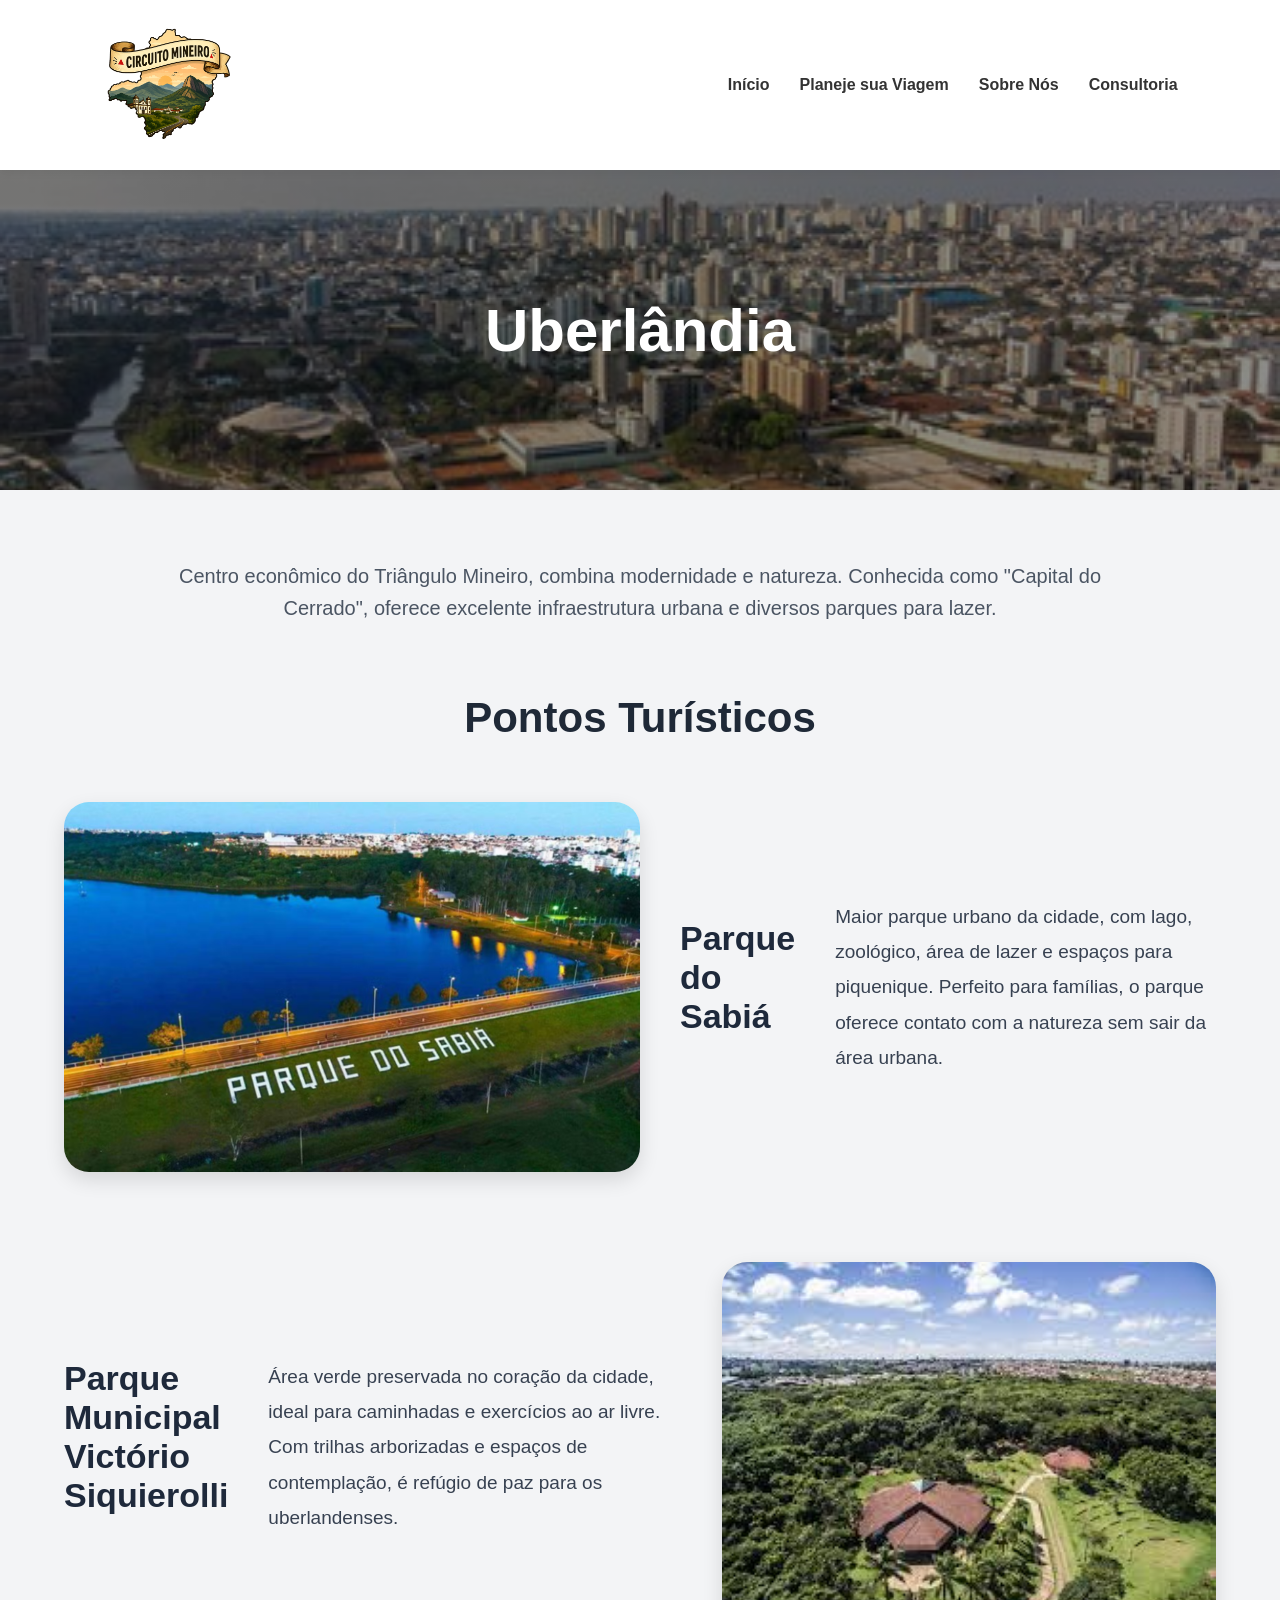
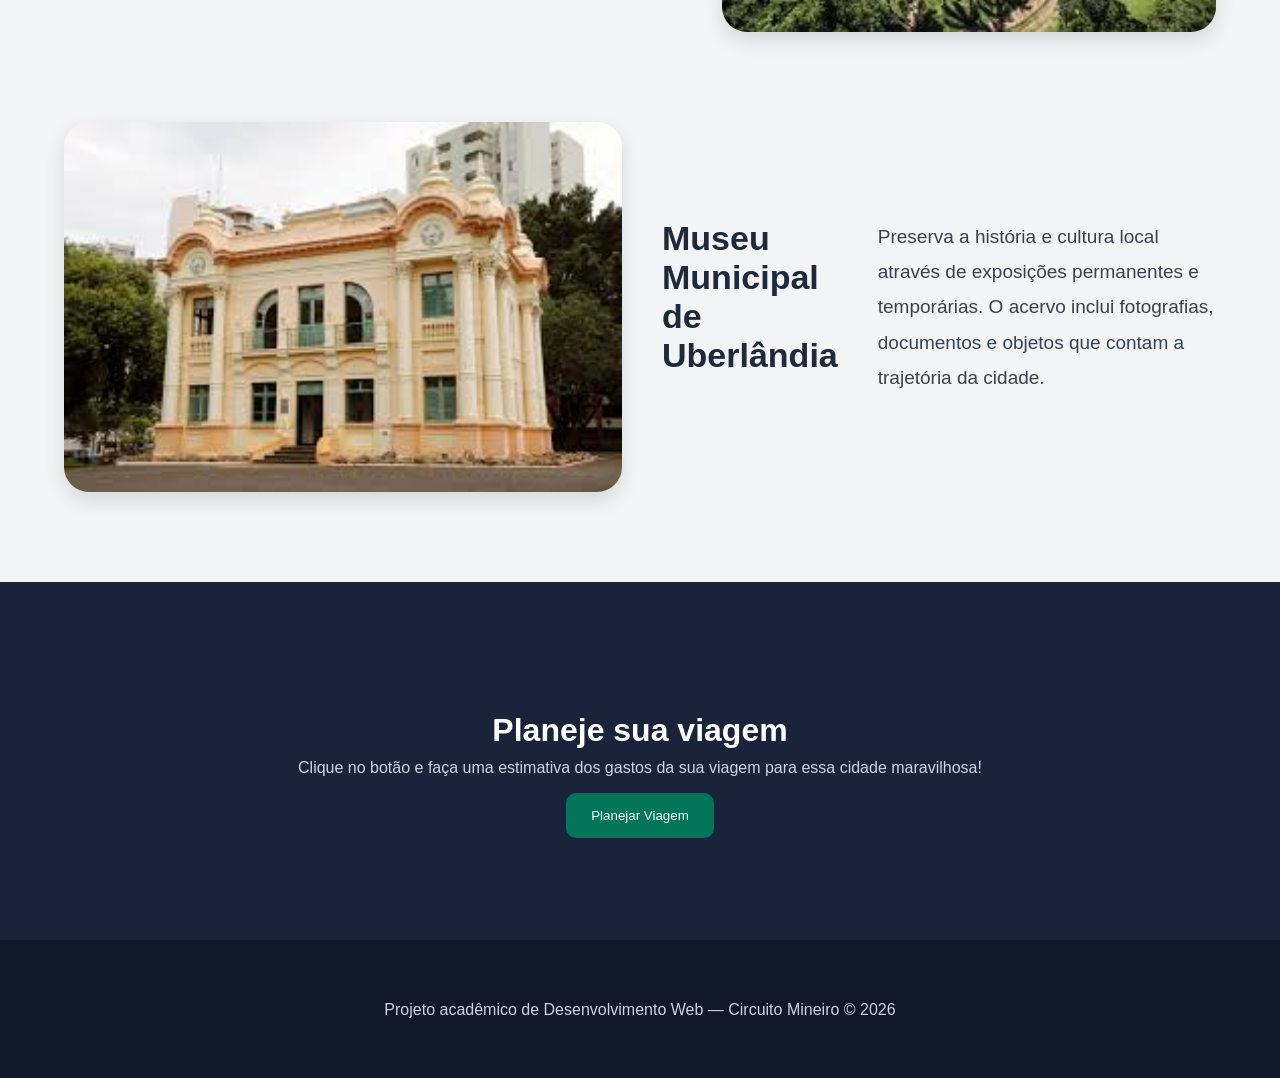
<file: pages/uberlandia.html>
<!DOCTYPE html>
<html lang="pt-br">

<head>
    <meta charset="UTF-8">
    <meta name="viewport" content="width=device-width, initial-scale=1.0, maximum-scale=1.0">
    <title>Uberlândia - Circuito Mineiro</title>
    <link rel="stylesheet" href="../css/style_cidades.css">
    <link rel="icon" type="logo_site" href="../image/logo_site.png">
    <script src="../js/modal.js" defer></script>
    <script src="../js/calculo.js"></script>
</head>

<body>

    <header>

        <img class="logo" src="../image/logo_site.png" alt="logo do site">

        <div class="menu-toggle" id="menu-toggle">
            ☰
        </div>

        <div class="links" id="links">

            <a href="../index.html">Início</a>
            <a href="#finalpag">Planeje sua Viagem</a>
            <a href="../pages/sobre_nos.html">Sobre Nós</a>
            <a href="../pages/consultoria.html">Consultoria</a>

        </div>
    </header>
    <div class="faixa-ube">
        <h3>Uberlândia</h3>
    </div>

    <p>Centro econômico do Triângulo Mineiro, combina modernidade e natureza. Conhecida como "Capital do Cerrado",
        oferece excelente infraestrutura urbana e diversos parques para lazer.</p>

    <h2>Pontos Turísticos</h2>

    <div class="bloco">
        <img class="card-img" src="../image/ParqueDoSabiá.png" alt="ParqueDoSabiá">
        <h3>Parque do Sabiá</h3>
        <p>Maior parque urbano da cidade, com lago, zoológico, área de lazer e espaços para piquenique. Perfeito para
            famílias, o parque oferece contato com a natureza sem sair da área urbana.</p>
    </div>

    <div class="bloco">
        <h3>Parque Municipal Victório Siquierolli</h3>
        <p>Área verde preservada no coração da cidade, ideal para caminhadas e exercícios ao ar livre. Com trilhas
            arborizadas e espaços de contemplação, é refúgio de paz para os uberlandenses.</p>
        <img class="card-img" src="../image/ParqueMunicipalVictórioSiquierolli.png"
            alt="ParqueMunicipalVictórioSiquierolli">
    </div>

    <div class="bloco">
        <img class="card-img" src="../image/MuseuMunicipalDeUberlândia.png" alt="MuseuMunicipalDeUberlândia">
        <h3>Museu Municipal de Uberlândia</h3>
        <p>Preserva a história e cultura local através de exposições permanentes e temporárias. O acervo inclui
            fotografias, documentos e objetos que contam a trajetória da cidade.</p>
    </div>




    <footer class="rodape" id="finalpag">
        <br><br><br><br><br>
        <h3 class="color">Planeje sua viagem</h3>
        <p class="cor">Clique no botão e faça uma estimativa dos gastos da sua viagem para essa cidade maravilhosa!</p>

        <button class="btn-modal" id="open-modal">Planejar Viagem</button>
        <br><br><br><br><br>

        <div id="fade" class="hide"></div>
        <div id="modal" class="hide">
            <div class="modal-header">
                <h2>Planejar viagem</h2>
                <button class="btn-close" id="close-modal">Fechar</button>
            </div>
            <div class="modal-body">
                <form class="form-viagem">


                    <form class="form-viagem">

                        <label>Distância até a cidade (km)</label>
                        <input type="number" id="distancia" placeholder="Ex: 250">

                        <label>Quantidade de pessoas</label>
                        <input type="number" id="pessoas" placeholder="Ex: 4">

                        <label>Quantidade de dias</label>
                        <input type="number" id="dias" placeholder="Ex: 3">

                        <label>Transporte</label>

                        <select id="transporte">
                            <option value="" selected disabled> Selecione uma opção</option>
                            <option value="carro">Carro</option>
                            <option value="onibus">Ônibus</option>
                            <option value="aviao">Avião</option>
                        </select>

                        <button type="button" onclick="calcularViagem()">Calcular viagem</button>
                        <button type="button" class="btn-reset" onclick="limparResultado()">Limpar</button>

                    </form>

                    <div class="resultado-box">
                        <div id="resultado"></div>

                    </div>

            </div>
        </div>
    </footer>

    <div class="footerfixo">
        <br><br><br>
        <p class="cor">Projeto acadêmico de Desenvolvimento Web — Circuito Mineiro © 2026</p>
        <br><br>
    </div>

</body>

<script>
    //método hamburger para celulares

    const menuToggle = document.getElementById("menu-toggle");

    const links = document.getElementById("links");

    menuToggle.addEventListener("click", function () {

        links.classList.toggle("active");

    });

</script>

</html>
</file>
<file: css/style.css>
* {
    margin: 0;
    padding: 0;
    box-sizing: border-box;
}

body {
    background-color: #f5f7fa;
    font-family: Arial, Helvetica, sans-serif;
    color: #333;
    line-height: 1.6;
}

/* HEADER */

header {
    width: 100%;
    background-color: white;

    display: flex;
    justify-content: space-between;
    align-items: center;

    padding: 20px 8%;

    position: sticky;
    top: 0;

    z-index: 1000;

    box-shadow: 0 2px 10px rgba(0, 0, 0, 0.05);
}

.logo {
    width: 130px;
}

.mapa {
    display: block;
    width: 540px;
    max-width: 95%;
    margin: 40px auto 80px auto;
    border-radius: 15px;
}

.links {
    display: flex;
    gap: 30px;
}

.links a {
    text-decoration: none;
    color: #333;
    font-weight: 600;
    transition: 0.3s;
}

.links a:hover {
    color: #037559;
}

/* HERO */

.faixa {
    width: 100%;
    min-height: 400px;

    background: linear-gradient(rgba(3, 117, 89, 0.85),
            rgba(3, 117, 89, 0.85));

    display: flex;
    flex-direction: column;
    justify-content: center;
    align-items: center;

    text-align: center;

    padding: 40px 20px;
}

.faixa h1 {
    font-size: 55px;
    color: white;
    margin-bottom: 20px;
}

.faixa h4 {
    font-size: 20px;
    color: rgba(255, 255, 255, 0.85);
    max-width: 700px;
}

/* TITULOS */

h3 {
    text-align: center;
    font-size: 36px;
    margin-top: 70px;
    margin-bottom: 10px;
    color: #222;
}

p {
    text-align: center;
    color: #666;
    margin-bottom: 40px;
    font-size: 17px;
}

/* GRID */

.grid {
    width: 90%;
    max-width: 1200px;
    margin: 0 auto 80px auto;
    display: grid;
    grid-template-columns: repeat(auto-fit, minmax(320px, 1fr));
    gap: 30px;
}

/* CARD */

.card {
    position: relative;
    height: 420px;
    border-radius: 22px;
    overflow: hidden;
    cursor: pointer;
    box-shadow: 0 10px 25px rgba(0, 0, 0, 0.12);
    transition: 0.4s;
}

.card:hover {
    transform: translateY(-8px);
}

.card img {
    width: 100%;
    height: 100%;
    object-fit: cover;
    transition: 0.4s;
}

.card:hover img {
    transform: scale(1.08);
}

/* OVERLAY */

.overlay {
    position: absolute;
    bottom: 0;
    left: 0;
    width: 100%;
    padding: 30px;
    color: white;
    background: linear-gradient(transparent,
            rgba(0, 0, 0, 0.85));
}

.overlay span {
    font-size: 14px;
    opacity: 0.9;
}

.overlay h2 {
    font-size: 34px;
    margin: 10px 0;
}

.overlay p {
    text-align: left;
    color: rgba(255, 255, 255, 0.85);
    margin-bottom: 0;
}


.centralizar {
    display: block;
    width: 100%;
    margin: auto;
    background-image: auto;
}

/* DIVISÃO */


.divisao {
    width: 80px;
    height: 5px;
    background-color: #037559;
    margin: 50px auto;
    border-radius: 10px;
}

/* FOOTER */

.footerfixo {
    background-color: #111827;
    text-align: center;
    padding: 7px 20px;
}

.rodape {
    background-color: #19243b;
    padding: 40px 20px 30px 20px;
    text-align: center;
}

.color {
    color: white;
    font-size: 32px;
    margin-bottom: 10px;
}

.cor {
    color: #b0b7c3;
    font-size: 16px;
    text-align: center;
}

.btn {
    background-color: #037559;
    color: white;
    text-decoration: none;
    padding: 12px 22px;
    border-radius: 10px;
    transition: 0.3s;
}

.btn:hover {
    background-color: #025c46;
}

/* BOTÃO */

.menu-toggle {
    display: none;
    font-size: 32px;
    cursor: pointer;
    color: #037559;
}

/* RESPONSIVO */

@media (max-width: 768px) {

    .menu-toggle {
        display: block;
    }

    .links {
        display: none;
        position: absolute;
        top: 90px;
        right: 20px;
        background-color: white;
        width: 220px;
        border-radius: 12px;
        padding: 20px;
        box-shadow: 0 5px 20px rgba(0, 0, 0, 0.15);
        flex-direction: column;
        gap: 20px;
    }

    .links.active {
        display: flex;
    }
}

/* RESPONSIVO */

@media (max-width: 768px) {

    header {
        display: flex;
        gap: 20px;
    }

    .links {
        flex-direction: column;
        text-align: center;
        gap: 15px;
    }

    .faixa h1 {
        font-size: 40px;
    }

    .faixa h4 {
        font-size: 18px;
    }

    h3 {
        font-size: 30px;
    }

    .card {
        height: 350px;
    }

    .overlay h2 {
        font-size: 28px;
    }
}
</file>
<file: css/style_cidades.css>
* {
    margin: 0;
    padding: 0;
    box-sizing: border-box;
}

body {
    background-color: #f3f4f6;
    font-family: Arial, Helvetica, sans-serif;
    color: #1f2937;
}

/* HEADER */

header {
    width: 100%;
    background-color: white;
    display: flex;
    justify-content: space-between;
    align-items: center;
    padding: 20px 8%;
    position: sticky;
    top: 0;
    z-index: 6;
    box-shadow: 0 2px 10px rgba(0, 0, 0, 0.05);
}

.logo {
    width: 130px;
}

.links {
    display: flex;
    gap: 30px;
}

.links a {
    text-decoration: none;
    color: #333;
    font-weight: bold;

    transition: 0.3s;
}

.links a:hover {
    color: #037559;
}

/* FAIXA */

.faixa-bh {
    width: 100%;
    height: 320px;

    background-image: linear-gradient(rgba(0, 0, 0, 0.45),
            rgba(0, 0, 0, 0.45)),
        url("../image/! Belo Horizonte.png");

    background-size: cover;
    background-position: center;

    display: flex;
    justify-content: center;
    align-items: center;

    margin-bottom: 70px;
}

.faixa-bh h3 {
    color: white;

    font-size: 60px;

    font-weight: bold;
}

.faixa-dia {
    width: 100%;
    height: 320px;

    background-image: linear-gradient(rgba(0, 0, 0, 0.45),
            rgba(0, 0, 0, 0.45)),
        url("../image/! Diamantina.png");

    background-size: cover;
    background-position: center;

    display: flex;
    justify-content: center;
    align-items: center;

    margin-bottom: 70px;
}

.faixa-dia h3 {
    color: white;

    font-size: 60px;

    font-weight: bold;
}

.faixa-gov {
    width: 100%;
    height: 320px;

    background-image: linear-gradient(rgba(0, 0, 0, 0.45),
            rgba(0, 0, 0, 0.45)),
        url("../image/! Governador Valadares.png");

    background-size: cover;
    background-position: center;

    display: flex;
    justify-content: center;
    align-items: center;

    margin-bottom: 70px;
}

.faixa-gov h3 {
    color: white;

    font-size: 60px;

    font-weight: bold;
}

.faixa-nl {
    width: 100%;
    height: 320px;

    background-image: linear-gradient(rgba(0, 0, 0, 0.45),
            rgba(0, 0, 0, 0.45)),
        url("../image/! Nova Lima.png");

    background-size: cover;
    background-position: center;

    display: flex;
    justify-content: center;
    align-items: center;

    margin-bottom: 70px;
}

.faixa-nl h3 {
    color: white;

    font-size: 60px;

    font-weight: bold;
}

.faixa-op {
    width: 100%;
    height: 320px;

    background-image: linear-gradient(rgba(0, 0, 0, 0.45),
            rgba(0, 0, 0, 0.45)),
        url("../image/! Ouro Preto.png");

    background-size: cover;
    background-position: center;

    display: flex;
    justify-content: center;
    align-items: center;

    margin-bottom: 70px;
}

.faixa-op h3 {
    color: white;

    font-size: 60px;

    font-weight: bold;
}

.faixa-ube {
    width: 100%;
    height: 320px;

    background-image: linear-gradient(rgba(0, 0, 0, 0.45),
            rgba(0, 0, 0, 0.45)),
        url("../image/! Uberlandia.png");

    background-size: cover;
    background-position: center;

    display: flex;
    justify-content: center;
    align-items: center;

    margin-bottom: 70px;
}

.faixa-ube h3 {
    color: white;

    font-size: 60px;

    font-weight: bold;
}
/* DESCRIÇÃO */

body>p {
    width: 85%;
    max-width: 1000px;

    margin: auto;

    text-align: center;

    font-size: 20px;

    line-height: 2rem;

    color: #4b5563;

    margin-bottom: 70px;
}

/* TITULO */

h2 {
    text-align: center;

    font-size: 42px;

    margin-bottom: 60px;

    color: #1f2937;
}

/* BLOCOS */

.bloco {
    width: 90%;
    max-width: 1250px;

    margin: 0 auto 90px auto;

    display: flex;
    align-items: center;
    justify-content: space-between;

    gap: 40px;
}

/* IMAGEM */

.card-img {
    width: 50%;

    height: 370px;

    object-fit: cover;

    border-radius: 25px;

    box-shadow: 0 8px 20px rgba(0, 0, 0, 0.12);
}

/* TEXTO */

.bloco h3 {
    font-size: 34px;
    margin-bottom: 20px;
    color: #1e293b;
}

.bloco p {
    font-size: 19px;
    line-height: 2.2rem;
    color: #374151;
    max-width: 500px;
}

/* FOOTER */

.footerfixo {
    background-color: #111827;
    text-align: center;
    padding: 7px 20px;
}

.rodape {
    background-color: #19243b;
    text-align: center;
    padding: 40px 20px 30px 20px;
}

.color {
    color: white;
    font-size: 32px;
    margin-bottom: 10px;
}

.cor {
    color: #cbd5e1;
    margin-bottom: 16px;
    text-align: center;
}

/* BOTÃO */

.btn {
    background-color: #037559;
    color: white;
    text-decoration: none;
    padding: 12px 22px;
    border-radius: 10px;
    transition: 0.3s;
}

.btn:hover {
    background-color: #025c46;
}

/* Botão modal */

.btn-modal {
    background-color: #037559;
    color: white;
    text-decoration: none;
    padding: 15px 25px;
    border-radius: 10px;
    border: 0px;
    transition: 0.3s;
    cursor: pointer;
}

.btn-modal:hover {
    background-color: #025c46;
}

.btn-reset {
    margin-top: 10px;
    background-color: #b91c1c;
    color: white;
    border: none;
    padding: 12px;
    border-radius: 10px;
    cursor: pointer;
    transition: 0.3s;
    font-size: 15px;
    font-weight: bold;
}

.btn-reset:hover {
    background-color: #991b1b;
}

.btn-close {
    background-color: #b10000;
    color: white;
    text-decoration: none;
    padding: 15px 25px;
    border-radius: 10px;
    border: 0px;
    transition: 0.3s;
    cursor: pointer;
}

.btn-close:hover {
    background-color: #770000;
}

#fade,
#modal {
    transition: 0.5s;
    opacity: 1;
    pointer-events: all;
}

/* FADE */

#fade {
    position: fixed;
    top: 0;
    left: 0;
    width: 100%;
    height: 100%;
    background-color: rgba(0, 0, 0, 0.6);
    z-index: 7;
}

/* modal */

#modal {
    padding: 1.5rem;
    position: fixed;
    top: 50%;
    left: 50%;
    transform: translate(-50%, -50%);
    background-color: #fff;
    z-index: 10;
    width: 500px;
    max-width: 90%;
    max-height: 90vh;
    overflow-y: auto;
    border-radius: 18px;
    box-shadow: 0 10px 30px rgba(0, 0, 0, 0.2);
}

.modal-header {
    display: flex;
    justify-content: space-between;
    align-items: center;
    border-bottom: 1px solid #CCC;
    margin-bottom: 1rem;
    padding-bottom: 1rem;
}

/* Esconder modal */

#modal.hide,
#fade.hide {
    opacity: 0;
    pointer-events: none;
}

#modal.hide {
    top: 0;
}

/* FORM */

.form-viagem {
    display: flex;
    flex-direction: column;
    gap: 15px;
}

.form-viagem label {
    font-weight: bold;
    color: #374151;
}

.form-viagem input,
.form-viagem select {
    width: 100%;
    padding: 12px;
    border: 1px solid #d1d5db;
    border-radius: 10px;
    outline: none;
    font-size: 15px;
}

.form-viagem input:focus,
.form-viagem select:focus {
    border-color: #037559;
}

.form-viagem button {
    margin-top: 10px;
    background-color: #037559;
    color: white;
    border: none;
    padding: 14px;
    border-radius: 10px;
    cursor: pointer;
    transition: 0.3s;
    font-size: 16px;
    font-weight: bold;
}

.form-viagem button:hover {
    background-color: #025c46;
}

/* CAIXA DO RESULTADO */

.resultado-box {
    margin-top: 25px;

    background-color: #f9fafb;

    border-radius: 18px;

    padding: 20px;

    box-shadow: 0 6px 18px rgba(0, 0, 0, 0.08);

    border: 1px solid #e5e7eb;
}

.resultado-box h3 {
    text-align: center;

    color: #037559;

    margin-bottom: 15px;

    font-size: 22px;
}

/* RESULTADO */

#resultado {
    text-align: center;

    line-height: 2rem;

    color: #374151;

    font-size: 16px;
}

#resultado p {
    margin-bottom: 8px;
}

#resultado strong {
    color: #111827;

    font-size: 18px;
}

#resultado hr {
    border: none;

    height: 1px;

    background-color: #d1d5db;

    margin: 15px 0;
}

.tabela-resultado {
    width: 100%;

    border-collapse: collapse;

    margin-top: 10px;
}

.tabela-resultado th {
    background-color: #037559;

    color: white;

    padding: 12px;

    font-size: 15px;
}

.tabela-resultado td {
    padding: 12px;

    border-bottom: 1px solid #e5e7eb;

    text-align: center;

    color: #374151;
}

.tabela-resultado tr:hover {
    background-color: #f3f4f6;
}

.total {
    background-color: #ecfdf5;

    font-size: 17px;
}

/* BOTÃO */

.menu-toggle {
    display: none;
    font-size: 32px;
    cursor: pointer;
    color: #037559;
}

/* RESPONSIVO */

@media (max-width: 768px) {

    .menu-toggle {
        display: block;
    }

    .links {
        display: none;
        position: absolute;
        top: 90px;
        right: 20px;
        background-color: white;
        width: 220px;
        border-radius: 12px;
        padding: 20px;
        box-shadow: 0 5px 20px rgba(0, 0, 0, 0.15);
        flex-direction: column;
        gap: 20px;
    }

    .links.active {
        display: flex;
    }
}


/* RESPONSIVO */

@media (max-width: 900px) {

    header {
        display: flex;
        gap: 20px;
    }

    .bloco {
        flex-direction: column;
    }

    .card-img {
        width: 100%;
    }

    .bloco p {
        max-width: 100%;
    }

    .faixa h3 {
        font-size: 40px;
    }

    h2 {
        font-size: 34px;
    }
}
</file>
<file: css/style_lading_page.css>
/* Remove margens padrão */
* {
    font-family: Arial, Helvetica, sans-serif;
    margin: 0;
    padding: 0;
    box-sizing: border-box;
}

/* Cabeçalho */
header {
    width: 100%;
    background-color: white;

    display: flex;
    justify-content: space-between;
    align-items: center;

    padding: 20px 8%;

    position: sticky;
    top: 0;

    z-index: 1000;

    box-shadow: 0 2px 10px rgba(0, 0, 0, 0.05);
}

.links {
    display: flex;
    gap: 30px;
}

.links a {
    text-decoration: none;
    color: #333;
    font-weight: 600;
    transition: 0.3s;
}

.links a:hover {
    color: #037559;
}

.logo {
    width: 130px;
}

/* Área principal */
.banner {
    display: flex;
    align-items: center;
    justify-content: space-between;
    min-height: 70vh;
    padding: 50px;
}

/* Texto */
.texto {
    width: 45%;
}

.texto h1 {
    font-size: 50px;
    color: #0f2345;
    margin-bottom: 20px;
}

.texto p {
    font-size: 18px;
    margin-bottom: 25px;
    color: #333;
    line-height: 1.6;
}

/* Botão */
button {
    background-color: #d8a32d;
    color: white;
    border: none;
    padding: 15px 25px;
    border-radius: 5px;
    cursor: pointer;
    font-size: 16px;
}

button:hover {
    background-color: #b8891f;
    transition: 0.3s;
}


/* Card de consultoria */
.agdconsulta {
    width: 45%;
    background-color: white;
    border: 1px solid #ddd;
    border-radius: 10px;
    padding: 35px 30px;
    display: flex;
    flex-direction: column;
    gap: 16px;
    box-shadow: 0 4px 15px rgba(0, 0, 0, 0.08);
}

.agdconsulta h1 {
    font-size: 22px;
    color: #0f2345;
    text-align: left;
}

.agdconsulta .descricao {
    font-size: 15px;
    text-align: left;
    line-height: 1.6;
}

.agdconsulta .preco {
    font-size: 32px;
    font-weight: bold;
    color: #037559;
    text-align: left;
}

.agdconsulta .beneficio {
    display: flex;
    flex-direction: column;
    gap: 8px;
    border-top: 1px solid #eee;
    border-bottom: 1px solid #eee;
    padding: 16px 0;
}

.agdconsulta .beneficio p {
    font-size: 15px;
    color: #333;
    margin: 0;
    line-height: 1.6;
}

.agdconsulta button {
    width: 100%;
    padding: 15px;
    font-size: 15px;
    background-color: #037559;
    color: white;
    border: none;
    border-radius: 5px;
    cursor: pointer;
    margin-top: 4px;
}

.agdconsulta button:hover {
    background-color: #11b411;
    transition: 1.0s;
}

/* Seção de cards de benefícios */
#markting {
    display: flex;
    gap: 30px;
    padding: 60px 50px;
    background-color: #f9f9f9;
    border-top: 1px solid #eee;
}

.card {
    flex: 1;
    display: flex;
    flex-direction: column;
    align-items: center;
    text-align: center;
    background-color: white;
    border: 1px solid #ddd;
    border-radius: 10px;
    padding: 30px 20px;
    gap: 12px;
}

.card img {
    width: 70px;
    height: 70px;
    object-fit: contain;
}

.card h3 {
    font-size: 18px;
    color: #0f2345;
}

.card p {
    font-size: 15px;
    color: #555;
    line-height: 1.6;
}

/* Rodapé */
footer {
    background-color: #111827;
    color: #b0b7c3;
    text-align: center;
    padding: 40px 20px;
}

.logo-footer {
    width: 150px;
    margin-bottom: 15px;
}

.faixa {
    width: 100%;
    min-height: 400px;
    background: linear-gradient(rgba(3, 117, 89, 0.85),
            rgba(3, 117, 89, 0.85));
    display: flex;
    flex-direction: column;
    justify-content: center;
    align-items: center;
    text-align: center;
    padding: 40px 20px;
}

/* BOTÃO */

.menu-toggle {
    display: none;
    font-size: 32px;
    cursor: pointer;
    color: #037559;
}

@media (max-width: 768px) {

    .menu-toggle {
        display: block;
    }

    .links {
        display: none;
        position: absolute;
        top: 90px;
        right: 20px;
        background-color: white;
        width: 220px;
        border-radius: 12px;
        padding: 20px;
        box-shadow: 0 5px 20px rgba(0, 0, 0, 0.15);
        flex-direction: column;
        gap: 20px;
    }

    .links.active {
        display: flex;
    }
}

@media (max-width: 768px) {

    header {
        flex-direction: flex;
        gap: 15px;
        padding: 15px;
    }

    .links {
        flex-wrap: wrap;
        justify-content: center;
        gap: 15px;
    }

    .banner {
        flex-direction: column;
        padding: 30px 20px;
        gap: 40px;
    }

    .texto,
    .agdconsulta {
        width: 100%;
    }

    .texto h1 {
        font-size: 32px;
        text-align: center;
    }

    .texto p,
    .agdconsulta h1,
    .agdconsulta .preco {
        text-align: center;
    }

    #markting {
        flex-direction: column;
        padding: 40px 20px;
    }

    .card {
        width: 100%;
    }

    .logo {
        width: 100px;
    }
}
</file>
<file: css/style_sobre.css>
* {
    margin: 0;
    padding: 0;
    box-sizing: border-box;
}

body {
    background-color: #f5f7fa;
    font-family: Arial, Helvetica, sans-serif;
    color: #333;
    line-height: 1.6;
}

.repositorio .linkgl {
    display: flex;
    justify-content: center;
    margin-top: 10px;
}

.repositorio .linkgl .github a img {
    width: 35px; 
    height: 35px; 
}

.repositorio {
    text-align: center;
}

.repositorio .linkgl .github a {
    display: flex;

    align-items: center;

    gap: 1px;

    text-decoration: none;       /* Remove o sublinhado padrão dos links */

    padding: 8px 15px;           /* 8px em cima e embaixo, 15px na esquerda e direita */

    border: 1px solid purple; 

    border-radius: 5px;

    color: purple;        

    font-weight: bold;            /* Deixa o texto em negrito */
}

.repositorio .linkgl .github a:hover {
    /* Quando o mouse passa por cima ele investe as cores (funciona através do :hover)*/
    background-color: purple; 

    color: white;              
}

/* FOOTER */

.footerfixo {
    background-color: #111827;
    text-align: center;
    padding: 14px 20px;
}

.cor {
    color: #b0b7c3;
    font-size: 16px;
    text-align: center;
}

/* HEADER */

header {
    width: 100%;
    background-color: white;
    display: flex;
    justify-content: space-between;
    align-items: center;
    padding: 20px 8%;
    position: sticky;
    top: 0;
    z-index: 1000;
    box-shadow: 0 2px 10px rgba(0,0,0,0.05);
}

.logo {
    width: 130px;
}

.links {
    display: flex;
    gap: 30px;
}

.links a {
    text-decoration: none;
    color: #333;
    font-weight: 600;
    transition: 0.3s;
}

.links a:hover {
    color: #037559;
}

/* Parte adicional github e linkdin */

.conteudo p {
    height: 205px;
}

.linkgl a img {
    width: 20px;
    height: 20px;
    margin-right: 8px;
    vertical-align: middle;
}

.linkgl {
    display: flex;

    gap: 15px;                   /* Cria um espaço de 10px entre os links */

    margin-top: 20px;

    align-items: center;
}

.github a {
    display: flex;

    align-items: center;

    gap: 1px;

    text-decoration: none;       /* Remove o sublinhado padrão dos links */

    padding: 8px 15px;           /* 8px em cima e embaixo, 15px na esquerda e direita */

    border: 1px solid black; 

    border-radius: 5px;

    color: black;        

    font-weight: bold;            /* Deixa o texto em negrito */
}

.github a:hover {
    /* Quando o mouse passa por cima ele investe as cores (funciona através do :hover)*/
    background-color: black; 

    color: white;              
}

.linkedin a {
    display: flex;

    align-items: center;

    gap: 1px;

    text-decoration: none;       /* Remove o sublinhado padrão dos links */

    padding: 8px 15px;           /* 8px em cima e embaixo, 15px na esquerda e direita */

    border: 1px solid #0A66C2; 

    border-radius: 5px;

    color: #0A66C2;        

    font-weight: bold;            /* Deixa o texto em negrito */
}

.linkedin a:hover {
    /* Quando o mouse passa por cima ele investe as cores (funciona através do :hover)*/
    background-color: #0A66C2; 

    color: white;              
}

/* HERO */

.faixamenor {
    width: 100%;
    min-height: 320px;
    background: linear-gradient(
        rgba(3,117,89,0.88),
        rgba(3,117,89,0.88)
    );

    display: flex;
    flex-direction: column;
    justify-content: center;
    align-items: center;
    text-align: center;
    padding: 40px 20px;
}

.faixamenor h1 {
    color: white;
    font-size: 58px;
    margin-bottom: 15px;
}

.faixamenor h4 {
    color: rgba(255,255,255,0.85);
    font-size: 20px;
}

/* TEXTO */

.justif {
    width: 90%;
    max-width: 950px;
    margin: 80px auto;
    text-align: center;
}

.justif h3 {
    font-size: 38px;
    color: #1f2937;
    margin-bottom: 35px;
}

.justif p {
    font-size: 18px;
    color: #4b5563;
    margin-bottom: 30px;
    line-height: 2rem;
}

/* SEÇÃO EQUIPE */

.mudcor {
    background-color: #eef2f7;
    padding: 33px;
    text-align: center;
}

.mudcor h3 {
    text-align: center;
    font-size: 40px;
    color: #1f2937;
    margin-bottom: 10px;
}

.mudcor > p {
    text-align: center;
    color: #6b7280;
    margin-bottom: 60px;
    font-size: 18px;
}

/* CONTAINER */

.container {
    width: 90%;
    max-width: 1300px;
    margin: auto;
    display: grid;
    grid-template-columns: repeat(auto-fit, minmax(280px, 1fr));
    gap: 35px;
}

/* CARD */

.card {
    background-color: white;
    border-radius: 24px;
    overflow: hidden;
    box-shadow: 0 10px 25px rgba(0,0,0,0.08);
    transition: 0.4s;
}

.card:hover {
    transform: translateY(-10px);
}

.card img {
    width: 100%;
    height: 260px;
    object-fit: cover;
}

/* CONTEÚDO */

.conteudo {
    padding: 25px;
}

.conteudo h3 {
    text-align: left;
    font-size: 28px;
    color: #1f2937;
    margin-bottom: 8px;
}

.conteudo h4 {
    color: #037559;
    font-size: 17px;
    margin-bottom: 18px;
    text-align: left;
}

.conteudo p {
    text-align: left;
    color: #6b7280;
    line-height: 1.8rem;
    font-size: 16px;
}

/* BOTÃO */

.menu-toggle {
    display: none;
    font-size: 32px;
    cursor: pointer;
    color: #037559;
}

/* RESPONSIVO */

@media (max-width: 768px) {

    .menu-toggle {
        display: block;
    }

    .links {
        display: none;
        position: absolute;
        top: 90px;
        right: 20px;
        background-color: white;
        width: 220px;
        border-radius: 12px;
        padding: 20px;
        box-shadow: 0 5px 20px rgba(0, 0, 0, 0.15);
        flex-direction: column;
        gap: 20px;
    }

    .links.active {
        display: flex;
    }
}

/* RESPONSIVO */

@media (max-width: 768px) {

    header {
        display: flex;
        gap: 20px;
    }

    .links {
        flex-direction: column;
        align-items: center;
        gap: 15px;
    }

    .faixamenor h1 {
        font-size: 42px;
    }

    .faixamenor h4 {
        font-size: 18px;
    }

    .justif h3 {
        font-size: 32px;
    }

    .mudcor h3 {
        font-size: 34px;
    }
}
</file>
